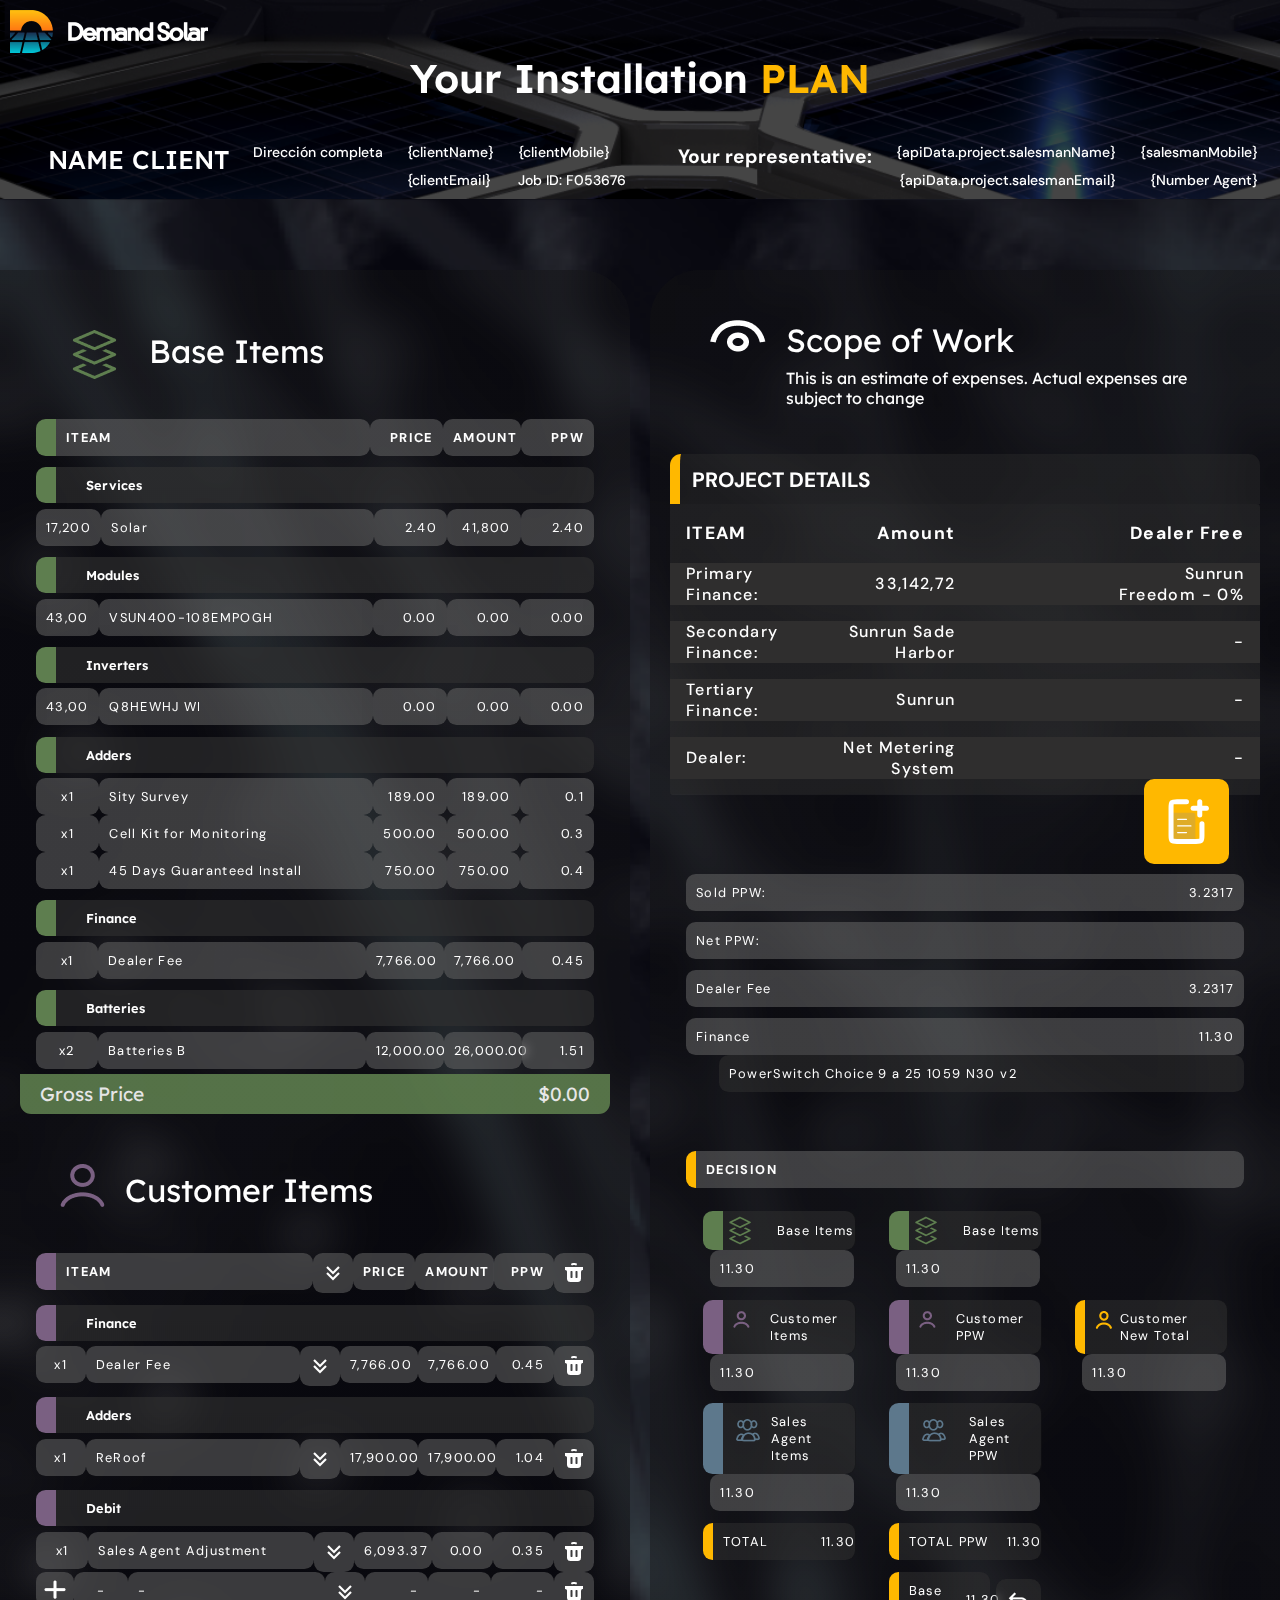
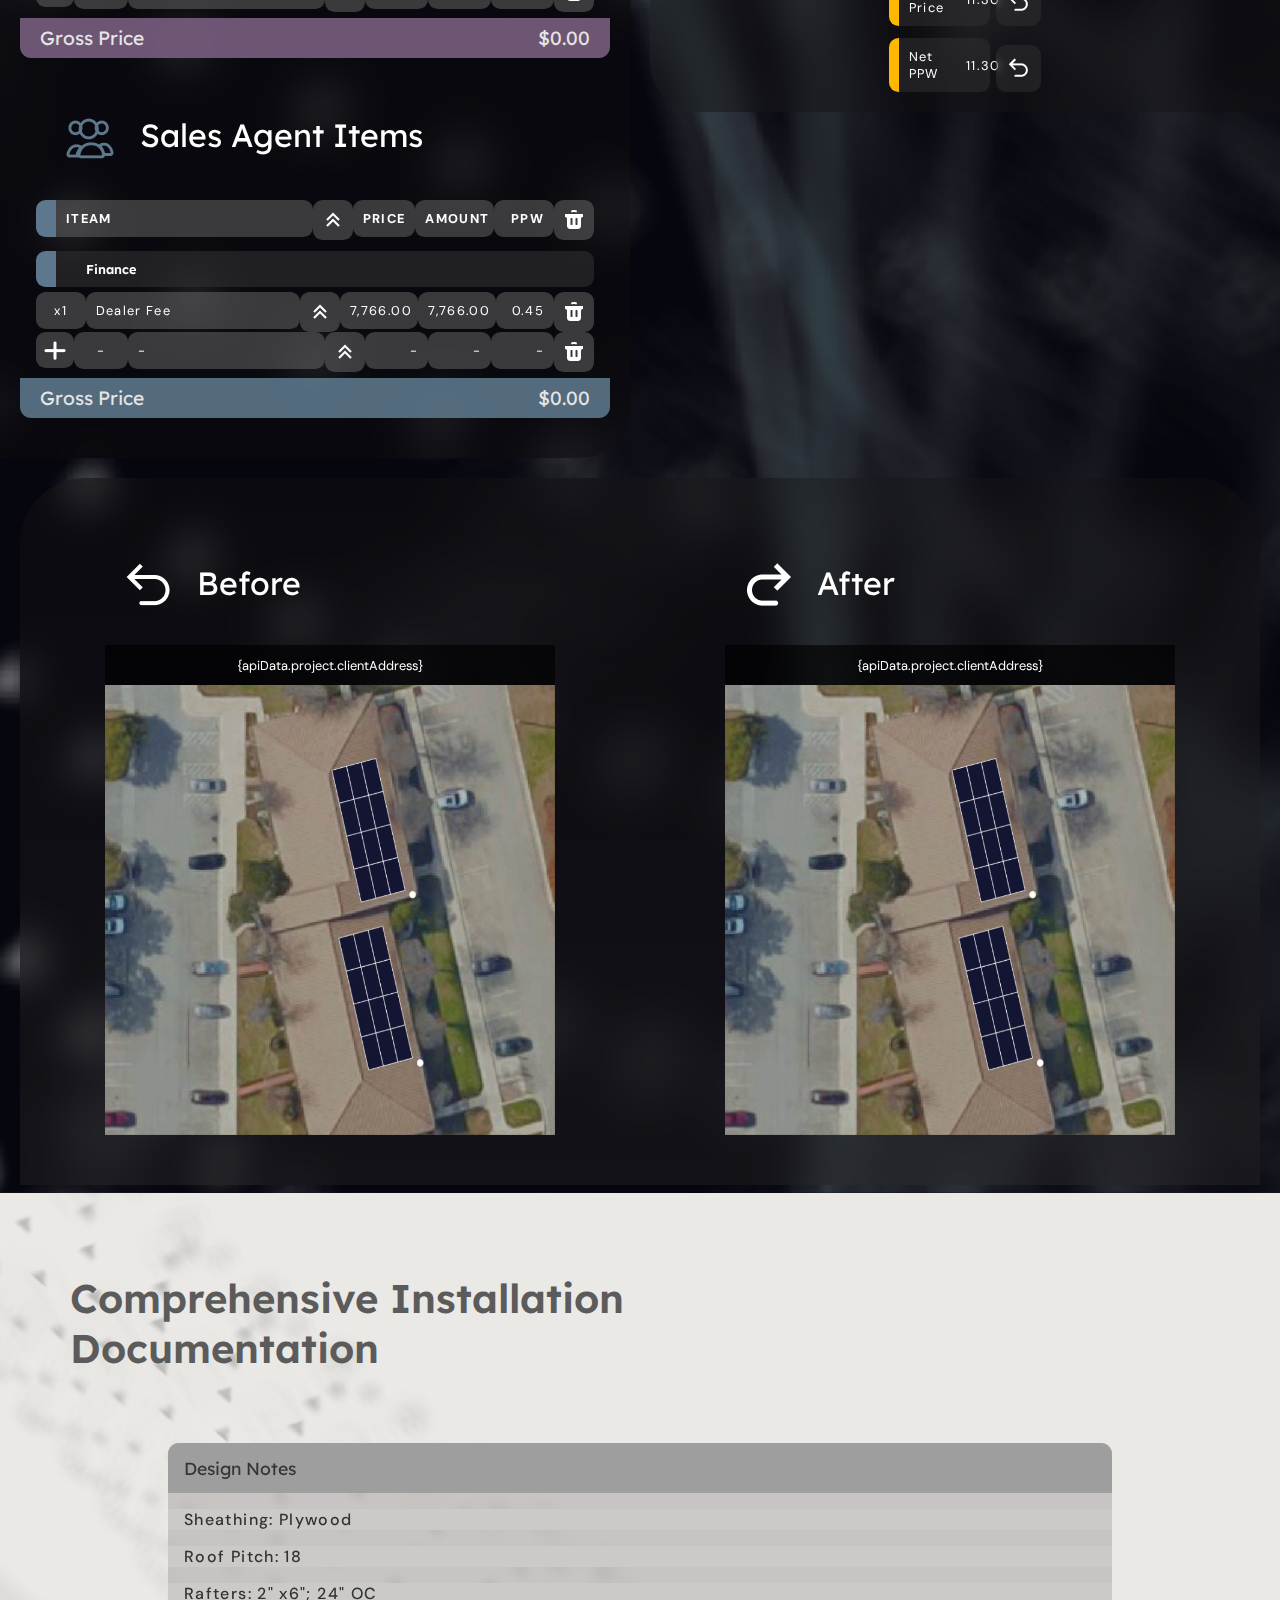
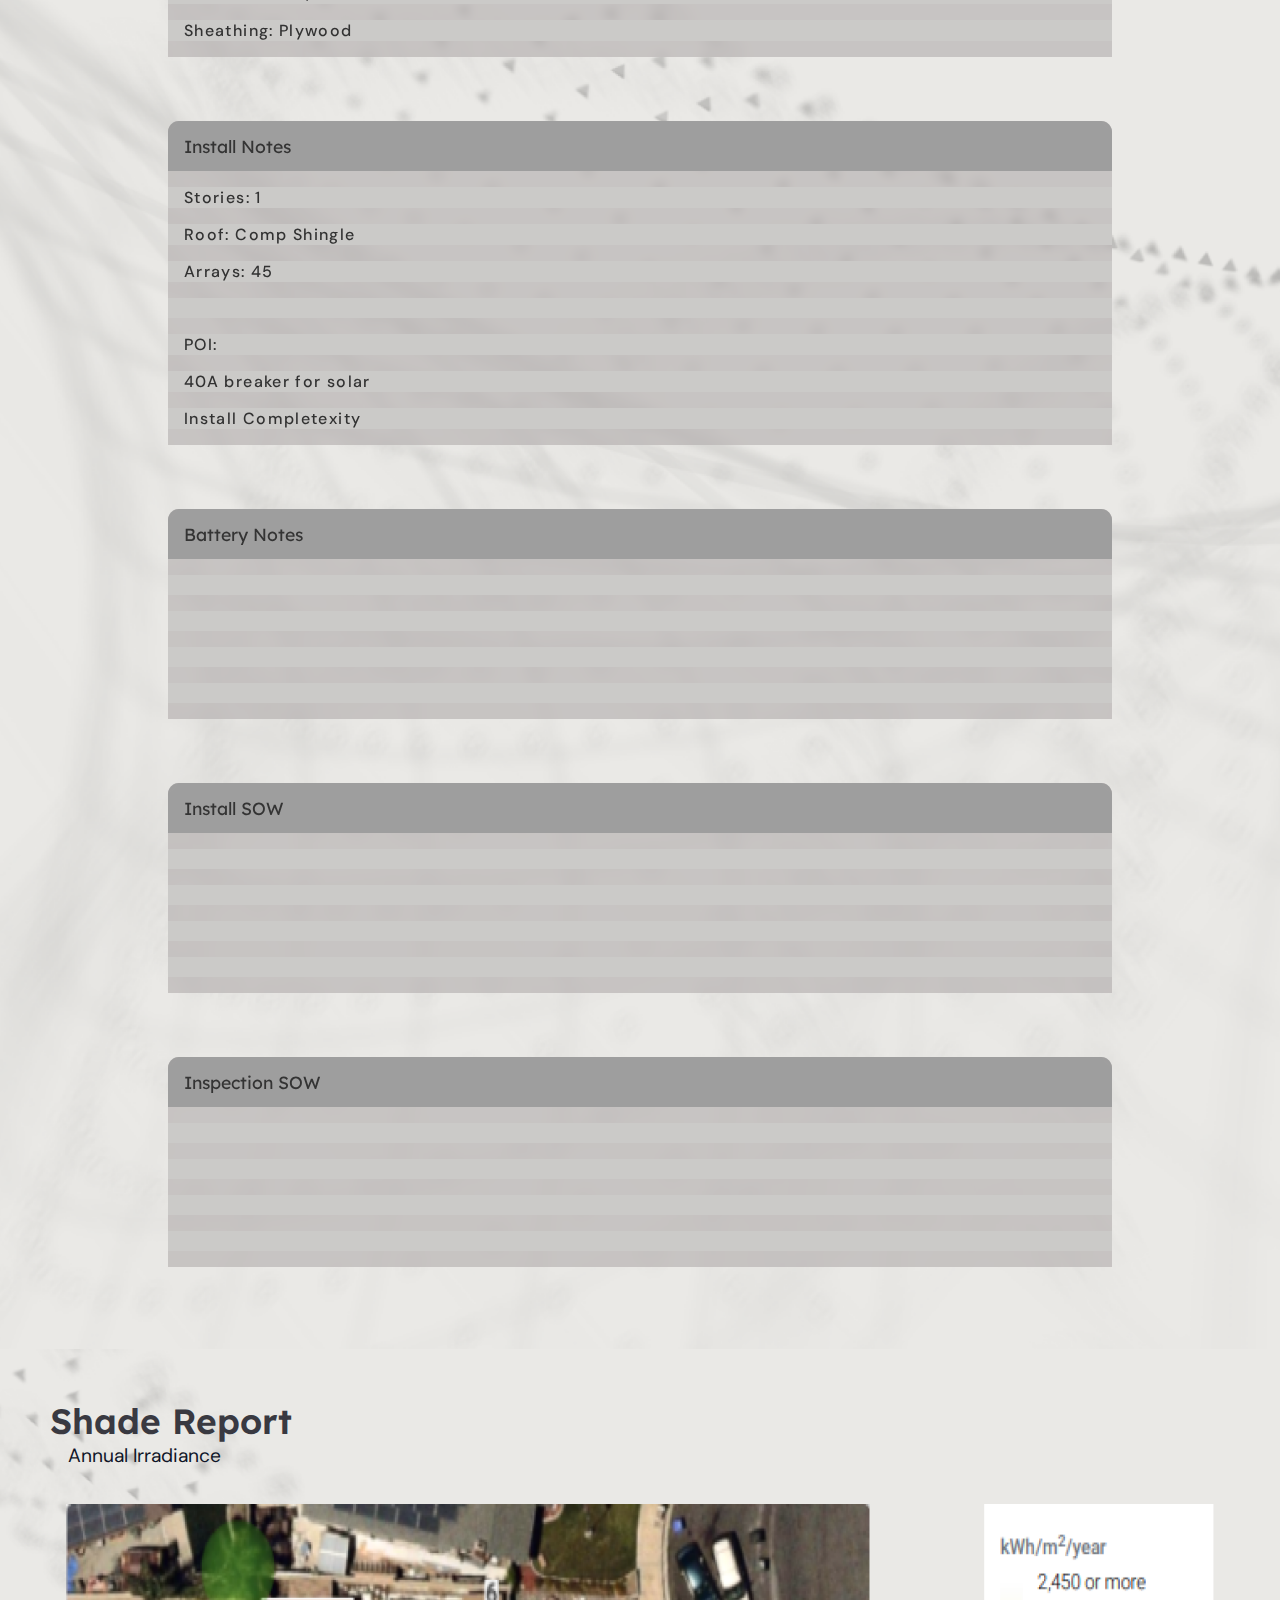
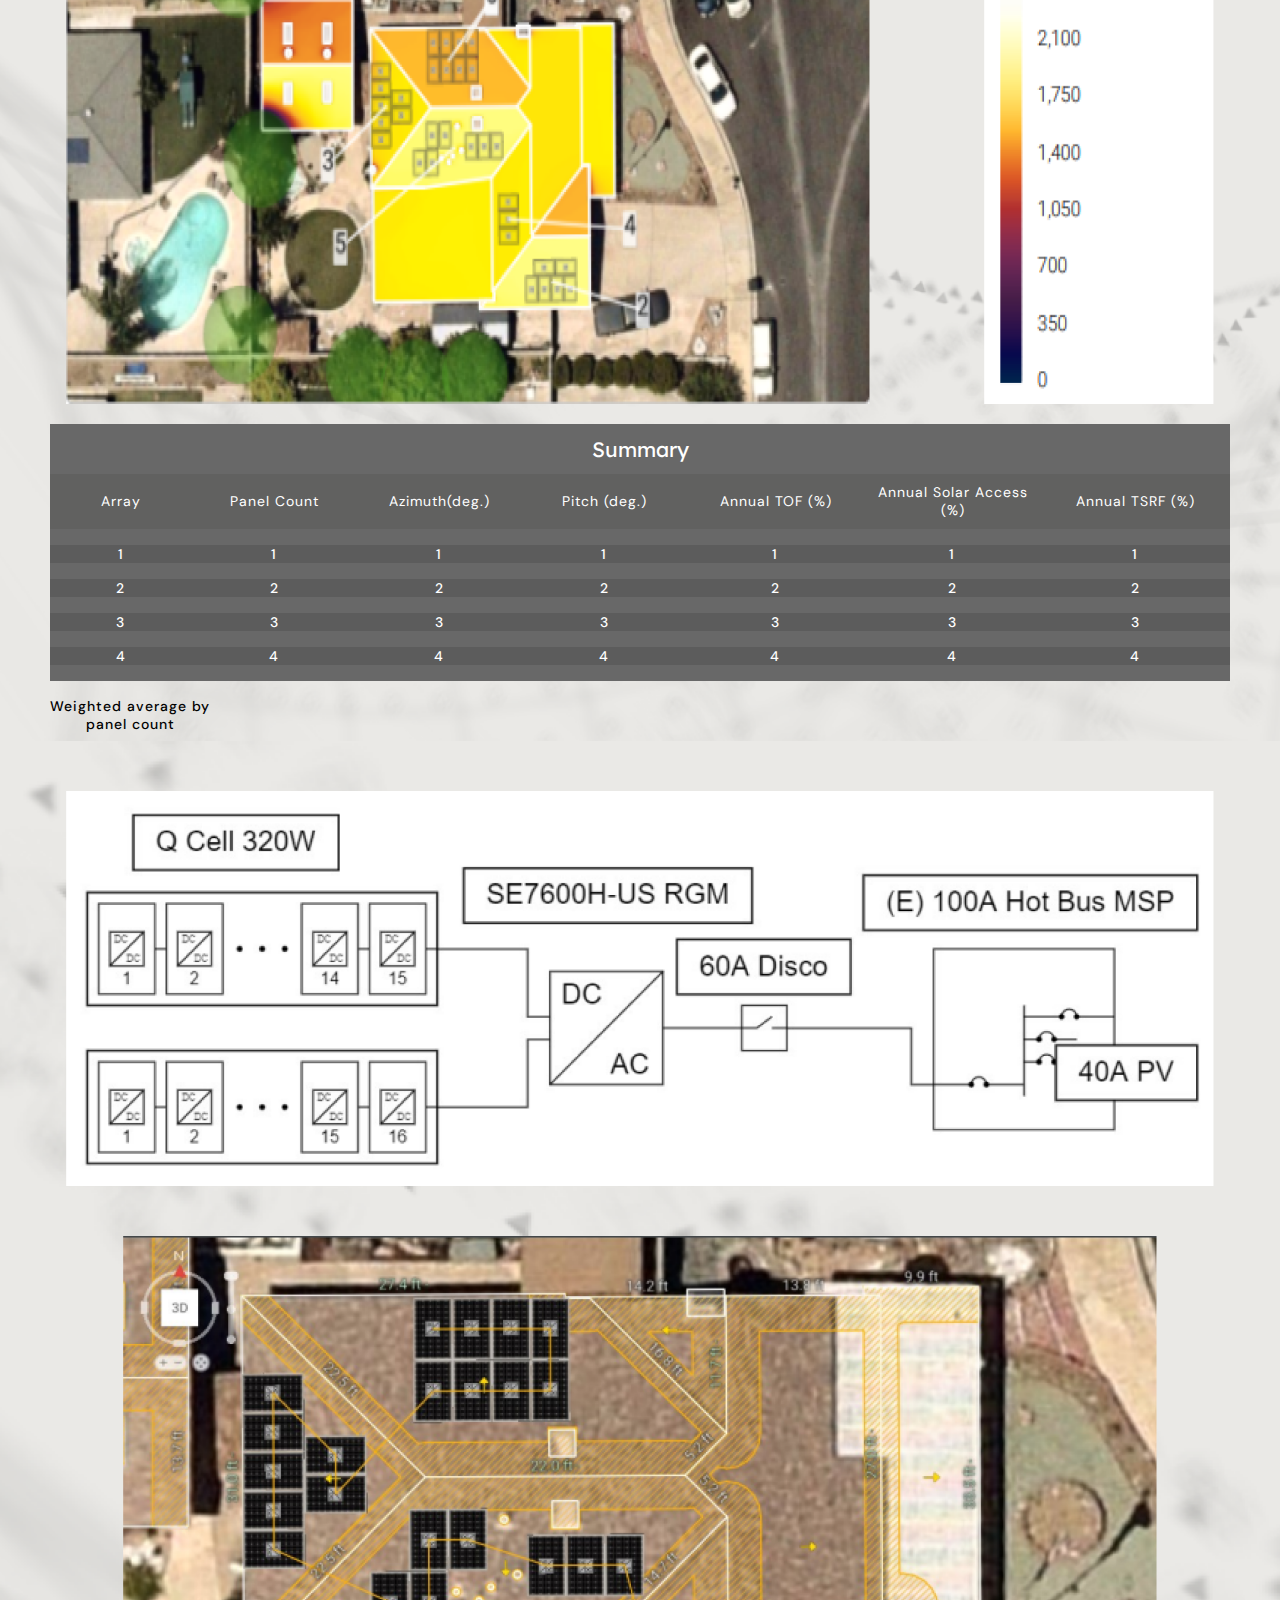
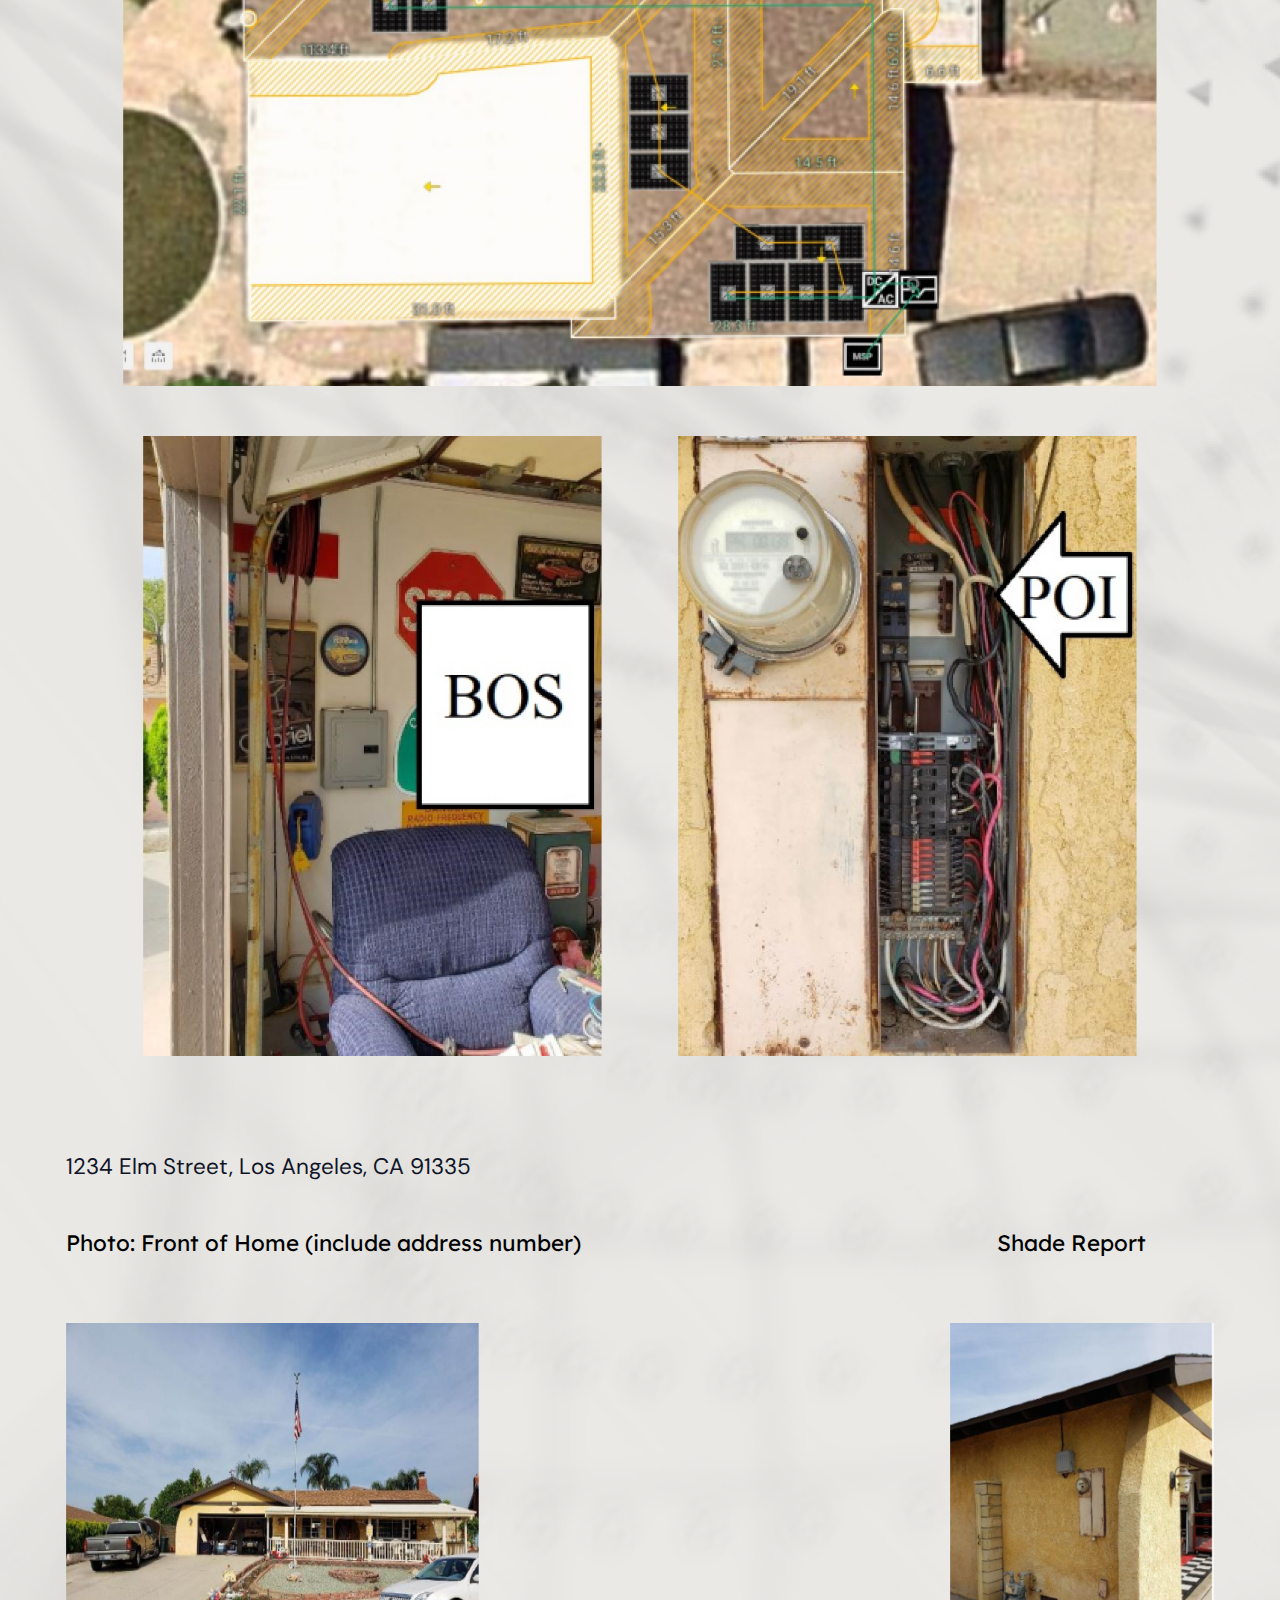
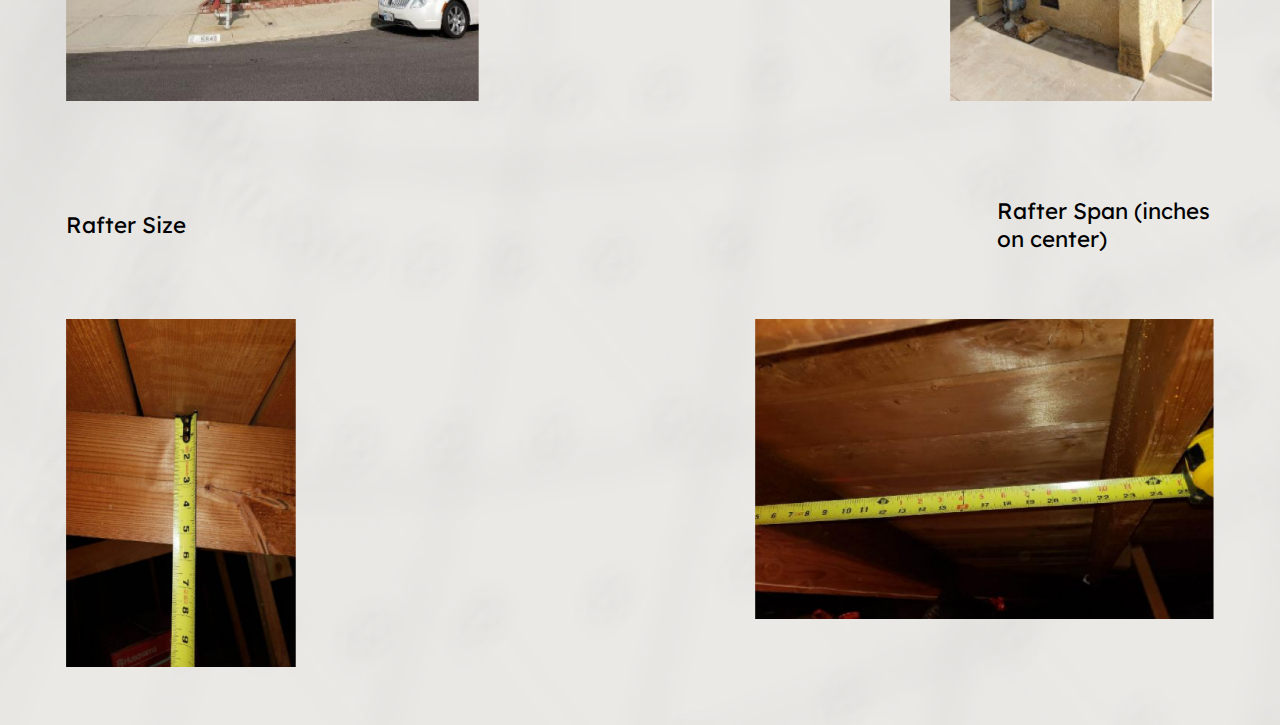
<file: index.html>
<!DOCTYPE html>
<html lang="en">
  <head>
    <meta charset="UTF-8" />
    <meta name="viewport" content="width=device-width, initial-scale=1" />
    <link rel="apple-touch-icon" href="src/img/logo.png" />

    <link
      href="https://cdn.jsdelivr.net/npm/bootstrap@5.3.0/dist/css/bootstrap.min.css"
      rel="stylesheet"
    />

    <link rel="preconnect" href="https://fonts.googleapis.com" />
    <link rel="preconnect" href="https://fonts.gstatic.com" crossorigin />

    <link
      href="https://fonts.googleapis.com/css2?family=DM+Sans:opsz,wght@9..40,400;9..40,500&display=swap"
      rel="stylesheet"
    />
    <link
      href="https://fonts.googleapis.com/css2?family=Lexend:wght@400;500;600&display=swap"
      rel="stylesheet"
    />

    <!-- Aquí importa tu archivo styles.css -->
    <link rel="stylesheet" href="styles.css" />

    <title>Instalation Plain</title>
  </head>
  <header class="fondo">
    <div class="menu">
      <a
        href="https://www.demand.solar/"
        target="_blank"
        rel="noopener noreferrer"
      >
      <img src="src/img/logo_blanco.png" alt="logo" className="left-image" />
      </a>
      <div class="menu-content">
        <h1 class="customH1">
          Your Installation <span class="colorAma">PLAN</span>
        </h1>
        <div class="Flex">
          <div class="informationContainerText">
            <h2 class="customH2">NAME CLIENT</h2>
                <div class="clientInformationContainer">
                  <p>Dirección completa</p>
                </div>
                <div class="clientInformationContainer">
                  <p>{clientName}</p>
                  <p>{clientEmail}</p>
                </div>
                <div class="clientInformationContainer">
                  <p>{clientMobile}</p>
                  <p>Job ID: F053676</p>
                </div>
           </div>
           <div class="informationContainerText2">
                <div class="salesManInfoContainerP">
                  <p>Your representative:</p>
                </div>
                <div class="salesManInfoContainer">
                  <p>{apiData.project.salesmanName}</p>
                  <p>{apiData.project.salesmanEmail}</p>
                </div>
                <div class="salesManInfoContainer">
                  <p>{salesmanMobile}</p>
                  <p>{Number Agent}</p>
                </div>
           </div>
           
        </div>
      </div>
    </div>
  </header>
  <body>
    
    <div class="m-0 positionRelative">
      <div class="buttonConfirm"><img src="./src/img/buttonIcon.svg" alt="Convertir a PDF"></div>
      <div id="modal" class="alert d-none">
        <h3 class="alertTitle">Approval</h3>
        <div class="alertTextContainer">
          <p>
            I have reviewed My Custom Solar Design and approve of the placement
            of solar panels identified above. I understand that the actual
            number of panels and their precise placement may vary based on
            engineering, installation, and solar energy production
            considerations, including roof type, shade, and other factors.
          </p>
        </div>
        <div class="alertButtonsContainer">
          <button class="reject">REJECT</button>
          <button class="accept">ACCEPT</button>
        </div>
      </div>
    </div>
    <!--Contenedor General -->
    <!--Section1 -->
    <section id="section1" class="sectionTwoWithBackground">
        <div class="section2">

          <div class="infoCol1">
            <div class="contCol1">
              <div class="informationTop">
                <div>
                  <img src="src/img/img_base_items.png" alt="img_base" class="img" />
                </div>
                <div class="textCont">
                  <h3 class="titleSection2"> Base Items</h3>
                </div>
              </div>
              <div class="informationBottom">
                <div class="info3Content">
                  <div class="contentSection Flex">
                    <div class="colLeftInfoIteam">
                      <div class="bGrisICol2 borderGreen">
                        <p class="textItemName3" style="color: #fff">ITEAM</p>
                      </div>
                    </div>
                    <div class="colRight">
                      <div class="bGrisICol2 alignRight">
                        <p class="textItemName3" style="color: #fff">PRICE</p>
                      </div>
                    </div>
                    <div class="colRight">
                      <div class="bGrisICol2 alignRight">
                        <p class="textItemName3" style="color: #fff">AMOUNT</p>
                      </div>
                    </div>
                    <div class="colRight">
                      <div class="bGrisICol2 alignRight">
                        <p class="textItemName3" style="color: #fff">PPW</p>
                      </div>
                    </div>
                  </div>
                  <div class="contentSection">
                    <div class="col3 bGris borderGreen" style="background-color: rgba(68, 68, 68, 0.39)">
                      <div class="c1">
                        <p class="textItem3L" style="color: #fff">Services</p>
                      </div>
                      <div class="c2">
                        <p class="textItem3R" style="color: #fff"></p>
                      </div>
                    </div>
                    <div class="Flex marginTop">
                      <div class="colLeft">
                        <div class="bGrisICol2">
                          <p class="textItem" style="color: #fff">17,200</p>
                        </div>
                      </div>
                      <div class="colLeftInfo">
                        <div class="bGrisICol2 alignLeft">
                          <p class="textItem" style="color: #fff">Solar</p>
                        </div>
                      </div>
                      <div class="colRight">
                        <div class="bGrisICol2 alignRight">
                          <p class="textItem" style="color: #fff">
                            2.40
                          </p>
                        </div>
                      </div>
                      <div class="colRight">
                        <div class="bGrisICol2 alignRight">
                          <p class="textItem" style="color: #fff">41,800</p>
                        </div>
                      </div>
                      <div class="colRight">
                        <div class="bGrisICol2 alignRight">
                          <p class="textItem" style="color: #fff">2.40</p>
                        </div>
                      </div>
                    </div>
                  </div>
                </div>
                <div class="contentSection">
                  <div class="col3 bGris borderGreen" style="background-color: rgba(68, 68, 68, 0.39)">
                    <div class="c1">
                      <p class="textItem3L" style="color: #fff">Modules</p>
                    </div>
                    <div class="c2">
                      <p class="textItem3R" style="color: #fff"></p>
                    </div>
                  </div>
                  <div class="Flex marginTop">
                    <div class="colLeft">
                      <div class="bGrisICol2">
                        <p class="textItem" style="color: #fff">43,00</p>
                      </div>
                    </div>
                    <div class="colLeftInfo">
                      <div class="bGrisICol2 alignLeft">
                        <p class="textItem" style="color: #fff">
                          VSUN400-108EMPOGH
                        </p>
                      </div>
                    </div>
                    <div class="colRight">
                      <div class="bGrisICol2 alignRight">
                        <p class="textItem" style="color: #fff">
                          0.00
                        </p>
                      </div>
                    </div>
                    <div class="colRight">
                      <div class="bGrisICol2 alignRight">
                        <p class="textItem" style="color: #fff">
                          0.00
                        </p>
                      </div>
                    </div>
                    <div class="colRight">
                      <div class="bGrisICol2 alignRight">
                        <p class="textItem" style="color: #fff">0.00</p>
                      </div>
                    </div>
                  </div>
                </div>
                <div class="contentSection">
                  <div class="col3 bGris borderGreen" style="background-color: rgba(68, 68, 68, 0.39)">
                    <div class="c1">
                      <p class="textItem3L" style="color: #fff">Inverters</p>
                    </div>
                    <div class="c2">
                      <p class="textItem3R" style="color: #fff"></p>
                    </div>
                  </div>
                  <div class="Flex marginTop">
                    <div class="colLeft">
                      <div class="bGrisICol2">
                        <p class="textItem" style="color: #fff">43,00</p>
                      </div>
                    </div>
                    <div class="colLeftInfo">
                      <div class="bGrisICol2 alignLeft">
                        <p class="textItem" style="color: #fff">
                          Q8HEWHJ WI
                        </p>
                      </div>
                    </div>
                    <div class="colRight">
                      <div class="bGrisICol2 alignRight">
                        <p class="textItem" style="color: #fff">0.00</p>
                      </div>
                    </div>
                    <div class="colRight">
                      <div class="bGrisICol2 alignRight">
                        <p class="textItem" style="color: #fff">0.00</p>
                      </div>
                    </div>
                    <div class="colRight">
                      <div class="bGrisICol2 alignRight">
                        <p class="textItem" style="color: #fff">0.00</p>
                      </div>
                    </div>
                  </div>
                </div>
                <div class="contentSection">
                  <div class="col3 bGris borderGreen" style="background-color: rgba(68, 68, 68, 0.39)">
                    <div class="c1">
                      <p class="textItem3L" style="color: #fff">Adders</p>
                    </div>
                    <div class="c2">
                      <p class="textItem3R" style="color: #fff"></p>
                    </div>
                  </div>
                  <div class="Flex marginTop">
                    <div class="colLeft">
                      <div class="bGrisICol2">
                        <p class="textItem" style="color: #fff; text-align: center;"> x1</p>
                      </div>
                    </div>
                    <div class="colLeftInfo">
                      <div class="bGrisICol2 alignLeft">
                        <p class="textItem" style="color: #fff">
                          Sity Survey
                        </p>
                      </div>
                    </div>
                    <div class="colRight">
                      <div class="bGrisICol2 alignRight">
                        <p class="textItem" style="color: #fff">189.00</p>
                      </div>
                    </div>
                    <div class="colRight">
                      <div class="bGrisICol2 alignRight">
                        <p class="textItem" style="color: #fff">189.00</p>
                      </div>
                    </div>
                    <div class="colRight">
                      <div class="bGrisICol2 alignRight">
                        <p class="textItem" style="color: #fff">0.1</p>
                      </div>
                    </div>
                  </div>
                  <div class="Flex">
                    <div class="colLeft">
                      <div class="bGrisICol2">
                        <p class="textItem" style="color: #fff; text-align: center;"> x1</p>
                      </div>
                    </div>
                    <div class="colLeftInfo">
                      <div class="bGrisICol2 alignLeft">
                        <p class="textItem" style="color: #fff">
                          Cell Kit for Monitoring
                        </p>
                      </div>
                    </div>
                    <div class="colRight">
                      <div class="bGrisICol2 alignRight">
                        <p class="textItem" style="color: #fff">500.00</p>
                      </div>
                    </div>
                    <div class="colRight">
                      <div class="bGrisICol2 alignRight">
                        <p class="textItem" style="color: #fff">500.00</p>
                      </div>
                    </div>
                    <div class="colRight">
                      <div class="bGrisICol2 alignRight">
                        <p class="textItem" style="color: #fff">0.3</p>
                      </div>
                    </div>
                  </div>
                  <div class="Flex">
                    <div class="colLeft">
                      <div class="bGrisICol2">
                        <p class="textItem" style="color: #fff; text-align: center;"> x1</p>
                      </div>
                    </div>
                    <div class="colLeftInfo">
                      <div class="bGrisICol2 alignLeft">
                        <p class="textItem" style="color: #fff">
                          45 Days Guaranteed Install
                        </p>
                      </div>
                    </div>
                    <div class="colRight">
                      <div class="bGrisICol2 alignRight">
                        <p class="textItem" style="color: #fff">750.00</p>
                      </div>
                    </div>
                    <div class="colRight">
                      <div class="bGrisICol2 alignRight">
                        <p class="textItem" style="color: #fff">750.00</p>
                      </div>
                    </div>
                    <div class="colRight">
                      <div class="bGrisICol2 alignRight">
                        <p class="textItem" style="color: #fff">0.4</p>
                      </div>
                    </div>
                  </div>
                </div>
                <div class="contentSection">
                  <div class="col3 bGris borderGreen" style="background-color: rgba(68, 68, 68, 0.39)">
                    <div class="c1">
                      <p class="textItem3L" style="color: #fff">Finance</p>
                    </div>
                    <div class="c2">
                      <p class="textItem3R" style="color: #fff"></p>
                    </div>
                  </div>
                  <div class="Flex marginTop">
                    <div class="colLeft">
                      <div class="bGrisICol2">
                        <p class="textItem" style="color: #fff; text-align: center;"> x1</p>
                      </div>
                    </div>
                    <div class="colLeftInfo">
                      <div class="bGrisICol2 alignLeft">
                        <p class="textItem" style="color: #fff">
                          Dealer Fee
                        </p>
                      </div>
                    </div>
                    <div class="colRight">
                      <div class="bGrisICol2 alignRight">
                        <p class="textItem" style="color: #fff">7,766.00</p>
                      </div>
                    </div>
                    <div class="colRight">
                      <div class="bGrisICol2 alignRight">
                        <p class="textItem" style="color: #fff">7,766.00</p>
                      </div>
                    </div>
                    <div class="colRight">
                      <div class="bGrisICol2 alignRight">
                        <p class="textItem" style="color: #fff">0.45</p>
                      </div>
                    </div>
                  </div>
                </div>
                <div class="contentSection">
                  <div class="col3 bGris borderGreen" style="background-color: rgba(68, 68, 68, 0.39)">
                    <div class="c1">
                      <p class="textItem3L" style="color: #fff">Batteries</p>
                    </div>
                    <div class="c2">
                      <p class="textItem3R" style="color: #fff"></p>
                    </div>
                  </div>
                  <div class="Flex marginTop">
                    <div class="colLeft">
                      <div class="bGrisICol2">
                        <p class="textItem" style="color: #fff; text-align: center;"> x2</p>
                      </div>
                    </div>
                    <div class="colLeftInfo">
                      <div class="bGrisICol2 alignLeft">
                        <p class="textItem" style="color: #fff">
                          Batteries B
                        </p>
                      </div>
                    </div>
                    <div class="colRight">
                      <div class="bGrisICol2 alignRight">
                        <p class="textItemDec" style="color: #fff">12,000.00</p>
                      </div>
                    </div>
                    <div class="colRight">
                      <div class="bGrisICol2 alignRight">
                        <p class="textItemDec" style="color: #fff">26,000.00</p>
                      </div>
                    </div>
                    <div class="colRight">
                      <div class="bGrisICol2 alignRight">
                        <p class="textItem" style="color: #fff">1.51</p>
                      </div>
                    </div>
                  </div>
                </div>
                <div class="Flex cont3 marginTop" style="background: #5E7E4F; padding-left: 20px;">
                  <div class="c1">
                    <p class="textInfo3" style="text-align: left; margin-top: 0; color: #fff">
                      Gross Price
                    </p>
                  </div>
                  <div class="c2">
                    <p class="textInfo3" style="text-align: right; margin-top: 0; color: #fff; padding-right: 20px;">
                      $0.00
                    </p>
                  </div>
                </div>
              </div> <!--     informationBottom -->

              <div class="informationTop">
                <div>
                  <img src="src/img/img_customer.png" alt="img_base" class="img" />
                </div>
                <div class="textCont">
                  <h3 class="titleSection2"> Customer Items</h3>
                </div>
              </div><!--     top Customer Items -->
              <div class="informationBottom">
                <div class="info3Content">
                  <div class="contentSection Flex">
                    <div class="colLeftInfoIteam">
                      <div class="bGrisICol2 borderViolet">
                        <p class="textItemName3" style="color: #fff">ITEAM</p>
                      </div>
                    </div>
                    <div class="colRightImg">
                      <div class="bGrisPCol2">
                        <p class="textItem" style="color: #fff; text-align: center;"> 
                          <img src="src/img/img_flechas.png" alt="img_flechas" class="img" />
                        </p>
                      </div>
                    </div>
                    <div class="colRight">
                      <div class="bGrisICol2 alignRight">
                        <p class="textItemName3" style="color: #fff">PRICE</p>
                      </div>
                    </div>
                    <div class="colRight">
                      <div class="bGrisICol2 alignRight">
                        <p class="textItemName3" style="color: #fff">AMOUNT</p>
                      </div>
                    </div>
                    <div class="colRight">
                      <div class="bGrisICol2 alignRight">
                        <p class="textItemName3" style="color: #fff">PPW</p>
                      </div>
                    </div>
                    <div class="colRightImg">
                      <div class="bGrisPCol2">
                        <p class="textItem" style="color: #fff; text-align: center;"> 
                          <img src="src/img/img_trash.png" alt="img_trash" class="img" />
                        </p>
                      </div>
                    </div>
                  </div>
                <div class="contentSection">
                  <div class="col3 bGris borderViolet" style="background-color: rgba(68, 68, 68, 0.39)">
                    <div class="c1">
                      <p class="textItem3L" style="color: #fff">Finance</p>
                    </div>
                    <div class="c2">
                      <p class="textItem3R" style="color: #fff"></p>
                    </div>
                  </div>
                  <div class="Flex marginTop">
                    <div class="colLeft">
                      <div class="bGrisICol2">
                        <p class="textItem" style="color: #fff; text-align: center;"> x1</p>
                      </div>
                    </div>
                    <div class="colLeftInfo">
                      <div class="bGrisICol2 alignLeft">
                        <p class="textItem" style="color: #fff">
                          Dealer Fee
                        </p>
                      </div>
                    </div>
                    <div class="colRightImg">
                      <div class="bGrisPCol2">
                        <p class="textItem" style="color: #fff; text-align: center;"> 
                          <img src="src/img/img_flechas.png" alt="img_flechas" class="img" />
                        </p>
                      </div>
                    </div>
                    <div class="colRight">
                      <div class="bGrisICol2 alignRight">
                        <p class="textItem" style="color: #fff">7,766.00</p>
                      </div>
                    </div>
                    <div class="colRight">
                      <div class="bGrisICol2 alignRight">
                        <p class="textItem" style="color: #fff">7,766.00</p>
                      </div>
                    </div>
                    <div class="colRight">
                      <div class="bGrisICol2 alignRight">
                        <p class="textItem" style="color: #fff">0.45</p>
                      </div>
                    </div>
                    <div class="colRightImg">
                      <div class="bGrisPCol2">
                        <p class="textItem" style="color: #fff; text-align: center;"> 
                          <img src="src/img/img_trash.png" alt="img_trash" class="img" />
                        </p>
                      </div>
                    </div>
                  </div>
                </div>
                <div class="contentSection">
                  <div class="col3 bGris borderViolet" style="background-color: rgba(68, 68, 68, 0.39)">
                    <div class="c1">
                      <p class="textItem3L" style="color: #fff">Adders</p>
                    </div>
                    <div class="c2">
                      <p class="textItem3R" style="color: #fff"></p>
                    </div>
                  </div>
                  <div class="Flex marginTop">
                    <div class="colLeft">
                      <div class="bGrisICol2">
                        <p class="textItem" style="color: #fff; text-align: center;"> x1</p>
                      </div>
                    </div>
                    <div class="colLeftInfo">
                      <div class="bGrisICol2 alignLeft">
                        <p class="textItem" style="color: #fff">
                          ReRoof
                        </p>
                      </div>
                    </div>
                    <div class="colRightImg">
                      <div class="bGrisPCol2">
                        <p class="textItem" style="color: #fff; text-align: center;"> 
                          <img src="src/img/img_flechas.png" alt="img_flechas" class="img" />
                        </p>
                      </div>
                    </div>
                    <div class="colRight">
                      <div class="bGrisICol2 alignRight">
                        <p class="textItem" style="color: #fff">17,900.00</p>
                      </div>
                    </div>
                    <div class="colRight">
                      <div class="bGrisICol2 alignRight">
                        <p class="textItem" style="color: #fff">17,900.00</p>
                      </div>
                    </div>
                    <div class="colRight">
                      <div class="bGrisICol2 alignRight">
                        <p class="textItem" style="color: #fff">1.04</p>
                      </div>
                    </div>
                    <div class="colRightImg">
                      <div class="bGrisPCol2">
                        <p class="textItem" style="color: #fff; text-align: center;"> 
                          <img src="src/img/img_trash.png" alt="img_trash" class="img" />
                        </p>
                      </div>
                    </div>
                  </div>
                  <!-- <div class="Flex">
                    <div class="colLeft">
                      <div class="bGrisPCol2">
                        <p class="textItem" style="color: #fff; text-align: center;"> x1</p>
                      </div>
                    </div>
                    <div class="colLeftInfo">
                      <div class="bGrisICol2 alignLeft">
                        <p class="textItem" style="color: #fff">
                          Cell Kit for Monitoring
                        </p>
                      </div>
                    </div>
                    <div class="colRight">
                      <div class="bGrisICol2 alignRight">
                        <p class="textItem" style="color: #fff">500.00</p>
                      </div>
                    </div>
                    <div class="colRight">
                      <div class="bGrisICol2 alignRight">
                        <p class="textItem" style="color: #fff">500.00</p>
                      </div>
                    </div>
                    <div class="colRight">
                      <div class="bGrisICol2 alignRight">
                        <p class="textItem" style="color: #fff">0.3</p>
                      </div>
                    </div>
                  </div>
                  <div class="Flex">
                    <div class="colLeft">
                      <div class="bGrisPCol2">
                        <p class="textItem" style="color: #fff; text-align: center;"> x1</p>
                      </div>
                    </div>
                    <div class="colLeftInfo">
                      <div class="bGrisICol2 alignLeft">
                        <p class="textItem" style="color: #fff">
                          45 Days Guaranteed Install
                        </p>
                      </div>
                    </div>
                    <div class="colRight">
                      <div class="bGrisICol2 alignRight">
                        <p class="textItem" style="color: #fff">750.00</p>
                      </div>
                    </div>
                    <div class="colRight">
                      <div class="bGrisICol2 alignRight">
                        <p class="textItem" style="color: #fff">750.00</p>
                      </div>
                    </div>
                    <div class="colRight">
                      <div class="bGrisICol2 alignRight">
                        <p class="textItem" style="color: #fff">0.4</p>
                      </div>
                    </div>
                  </div> -->
                </div>
                <div class="contentSection">
                  <div class="col3 bGris borderViolet" style="background-color: rgba(68, 68, 68, 0.39)">
                    <div class="c1">
                      <p class="textItem3L" style="color: #fff">Debit</p>
                    </div>
                    <div class="c2">
                      <p class="textItem3R" style="color: #fff"></p>
                    </div>
                  </div>
                  <div class="Flex marginTop">
                    <div class="colLeft">
                      <div class="bGrisICol2">
                        <p class="textItem" style="color: #fff; text-align: center;"> x1</p>
                      </div>
                    </div>
                    <div class="colLeftInfo">
                      <div class="bGrisICol2 alignLeft">
                        <p class="textItem" style="color: #fff">
                          Sales Agent Adjustment
                        </p>
                      </div>
                    </div>
                    <div class="colRightImg">
                      <div class="bGrisPCol2">
                        <p class="textItem" style="color: #fff; text-align: center;"> 
                          <img src="src/img/img_flechas.png" alt="img_flechas" class="img" />
                        </p>
                      </div>
                    </div>
                    <div class="colRight">
                      <div class="bGrisICol2 alignRight">
                        <p class="textItem" style="color: #fff">6,093.37</p>
                      </div>
                    </div>
                    <div class="colRight">
                      <div class="bGrisICol2 alignRight">
                        <p class="textItem" style="color: #fff">0.00</p>
                      </div>
                    </div>
                    <div class="colRight">
                      <div class="bGrisICol2 alignRight">
                        <p class="textItem" style="color: #fff">0.35</p>
                      </div>
                    </div>
                    <div class="colRightImg">
                      <div class="bGrisPCol2">
                        <p class="textItem" style="color: #fff; text-align: center;"> 
                          <img src="src/img/img_trash.png" alt="img_trash" class="img" />
                        </p>
                      </div>
                    </div>
                  </div>
                    <div class="Flex">  <!--- MAS -->
                      <div class="colRightImg">
                        <div class="bGrisPCol2">
                          <p class="textItem" style="color: #fff; text-align: center;"> 
                            <img src="src/img/img_mas.png" alt="img_mas" class="img" />
                          </p>
                        </div>
                      </div>
                      <div class="colLeft">
                        <div class="bGrisICol2">
                          <p class="textItem" style="color: #fff; text-align: center;">- </p>
                        </div>
                      </div>
                      <div class="colLeftInfoEmpty">
                        <div class="bGrisICol2 alignLeft">
                          <p class="textItem" style="color: #fff">
                            -
                          </p>
                        </div>
                      </div>
                      <div class="colRightImg">
                        <div class="bGrisPCol2">
                          <p class="textItem" style="color: #fff; text-align: center;"> 
                            <img src="src/img/img_flechas.png" alt="img_flechas" class="img" />
                          </p>
                        </div>
                      </div>
                      <div class="colRight">
                        <div class="bGrisICol2 alignRight">
                          <p class="textItem" style="color: #fff">-</p>
                        </div>
                      </div>
                      <div class="colRight">
                        <div class="bGrisICol2 alignRight">
                          <p class="textItem" style="color: #fff">-</p>
                        </div>
                      </div>
                      <div class="colRight">
                        <div class="bGrisICol2 alignRight">
                          <p class="textItem" style="color: #fff">-</p>
                        </div>
                      </div>
                      <div class="colRightImg">
                        <div class="bGrisPCol2">
                          <p class="textItem" style="color: #fff; text-align: center;"> 
                            <img src="src/img/img_trash.png" alt="img_trash" class="img" />
                          </p>
                        </div>
                      </div>
                    </div>
                  </div>
                </div>
                <div class="Flex cont3 marginTop" style="background: #7A6082; ; padding-left: 20px;">
                  <div class="c1">
                    <p class="textInfo3" style="text-align: left; margin-top: 0; color: #fff">
                      Gross Price
                    </p>
                  </div>
                  <div class="c2">
                    <p class="textInfo3" style="text-align: right; margin-top: 0; color: #fff; padding-right: 20px;">
                      $0.00
                    </p>
                  </div>
                </div>
              </div>  <!--     informationBottom -->

            <div class="informationTop">
              <div>
                <img src="src/img/img_sales.png" alt="img_base" class="img" />
              </div>
              <div class="textCont">
                <h3 class="titleSection2">Sales Agent Items</h3>
              </div>
            </div><!--     top Customer Items -->
            <div class="informationBottom">
              <div class="info3Content">
                <div class="contentSection Flex">
                  <div class="colLeftInfoIteam">
                    <div class="bGrisICol2 borderBlue">
                      <p class="textItemName3" style="color: #fff">ITEAM</p>
                    </div>
                  </div>
                  <div class="colRightImg">
                    <div class="bGrisPCol2">
                      <p class="textItem" style="color: #fff; text-align: center;"> 
                        <img src="src/img/img_flechas_up.png" alt="img_flechas" class="img" />
                      </p>
                    </div>
                  </div>
                  <div class="colRight">
                    <div class="bGrisICol2 alignRight">
                      <p class="textItemName3" style="color: #fff">PRICE</p>
                    </div>
                  </div>
                  <div class="colRight">
                    <div class="bGrisICol2 alignRight">
                      <p class="textItemName3" style="color: #fff">AMOUNT</p>
                    </div>
                  </div>
                  <div class="colRight">
                    <div class="bGrisICol2 alignRight">
                      <p class="textItemName3" style="color: #fff">PPW</p>
                    </div>
                  </div>
                  <div class="colRightImg">
                    <div class="bGrisPCol2">
                      <p class="textItem" style="color: #fff; text-align: center;"> 
                        <img src="src/img/img_trash.png" alt="img_trash" class="img" />
                      </p>
                    </div>
                  </div>
                </div>
              <div class="contentSection">
                <div class="col3 bGris borderBlue" style="background-color: rgba(68, 68, 68, 0.39)">
                  <div class="c1">
                    <p class="textItem3L" style="color: #fff">Finance</p>
                  </div>
                  <div class="c2">
                    <p class="textItem3R" style="color: #fff"></p>
                  </div>
                </div>
                <div class="Flex marginTop">
                  <div class="colLeft">
                    <div class="bGrisICol2">
                      <p class="textItem" style="color: #fff; text-align: center;"> x1</p>
                    </div>
                  </div>
                  <div class="colLeftInfo">
                    <div class="bGrisICol2 alignLeft">
                      <p class="textItem" style="color: #fff">
                        Dealer Fee
                      </p>
                    </div>
                  </div>
                  <div class="colRightImg">
                    <div class="bGrisPCol2">
                      <p class="textItem" style="color: #fff; text-align: center;"> 
                        <img src="src/img/img_flechas_up.png" alt="img_flechas" class="img" />
                      </p>
                    </div>
                  </div>
                  <div class="colRight">
                    <div class="bGrisICol2 alignRight">
                      <p class="textItem" style="color: #fff">7,766.00</p>
                    </div>
                  </div>
                  <div class="colRight">
                    <div class="bGrisICol2 alignRight">
                      <p class="textItem" style="color: #fff">7,766.00</p>
                    </div>
                  </div>
                  <div class="colRight">
                    <div class="bGrisICol2 alignRight">
                      <p class="textItem" style="color: #fff">0.45</p>
                    </div>
                  </div>
                  <div class="colRightImg">
                    <div class="bGrisPCol2">
                      <p class="textItem" style="color: #fff; text-align: center;"> 
                        <img src="src/img/img_trash.png" alt="img_trash" class="img" />
                      </p>
                    </div>
                  </div>
                </div>
                <div class="Flex">  <!--- MAS -->
                  <div class="colRightImg">
                    <div class="bGrisPCol2">
                      <p class="textItem" style="color: #fff; text-align: center;"> 
                        <img src="src/img/img_mas.png" alt="img_mas" class="img" />
                      </p>
                    </div>
                  </div>
                  <div class="colLeft">
                    <div class="bGrisICol2">
                      <p class="textItem" style="color: #fff; text-align: center;">- </p>
                    </div>
                  </div>
                  <div class="colLeftInfoEmpty">
                    <div class="bGrisICol2 alignLeft">
                      <p class="textItem" style="color: #fff">
                        -
                      </p>
                    </div>
                  </div>
                  <div class="colRightImg">
                    <div class="bGrisPCol2">
                      <p class="textItem" style="color: #fff; text-align: center;"> 
                        <img src="src/img/img_flechas_up.png" alt="img_flechas" class="img" />
                      </p>
                    </div>
                  </div>
                  <div class="colRight">
                    <div class="bGrisICol2 alignRight">
                      <p class="textItem" style="color: #fff">-</p>
                    </div>
                  </div>
                  <div class="colRight">
                    <div class="bGrisICol2 alignRight">
                      <p class="textItem" style="color: #fff">-</p>
                    </div>
                  </div>
                  <div class="colRight">
                    <div class="bGrisICol2 alignRight">
                      <p class="textItem" style="color: #fff">-</p>
                    </div>
                  </div>
                  <div class="colRightImg">
                    <div class="bGrisPCol2">
                      <p class="textItem" style="color: #fff; text-align: center;"> 
                        <img src="src/img/img_trash.png" alt="img_trash" class="img" />
                      </p>
                    </div>
                  </div>
                </div>

              </div>
            <!--  
              <div class="contentSection">
                <div class="col3 bGris borderViolet" style="background-color: rgba(68, 68, 68, 0.39)">
                  <div class="c1">
                    <p class="textItem3L" style="color: #fff">Adders</p>
                  </div>
                  <div class="c2">
                    <p class="textItem3R" style="color: #fff"></p>
                  </div>
                </div>
                <div class="Flex marginTop">
                  <div class="colLeft">
                    <div class="bGrisPCol2">
                      <p class="textItem" style="color: #fff; text-align: center;"> x1</p>
                    </div>
                  </div>
                  <div class="colLeftInfo">
                    <div class="bGrisICol2 alignLeft">
                      <p class="textItem" style="color: #fff">
                        ReRoof
                      </p>
                    </div>
                  </div>
                  <div class="colRightImg">
                    <div class="bGrisPCol2">
                      <p class="textItem" style="color: #fff; text-align: center;"> 
                        <img src="src/img/img_flechas.png" alt="img_flechas" class="img" />
                      </p>
                    </div>
                  </div>
                  <div class="colRight">
                    <div class="bGrisICol2 alignRight">
                      <p class="textItem" style="color: #fff">17,900.00</p>
                    </div>
                  </div>
                  <div class="colRight">
                    <div class="bGrisICol2 alignRight">
                      <p class="textItem" style="color: #fff">17,900.00</p>
                    </div>
                  </div>
                  <div class="colRight">
                    <div class="bGrisICol2 alignRight">
                      <p class="textItem" style="color: #fff">1.04</p>
                    </div>
                  </div>
                  <div class="colRightImg">
                    <div class="bGrisPCol2">
                      <p class="textItem" style="color: #fff; text-align: center;"> 
                        <img src="src/img/img_trash.png" alt="img_trash" class="img" />
                      </p>
                    </div>
                  </div>
                </div>

              </div>
              <div class="contentSection">
                <div class="col3 bGris borderViolet" style="background-color: rgba(68, 68, 68, 0.39)">
                  <div class="c1">
                    <p class="textItem3L" style="color: #fff">Debit</p>
                  </div>
                  <div class="c2">
                    <p class="textItem3R" style="color: #fff"></p>
                  </div>
                </div>
                <div class="Flex marginTop">
                  <div class="colLeft">
                    <div class="bGrisPCol2">
                      <p class="textItem" style="color: #fff; text-align: center;"> x1</p>
                    </div>
                  </div>
                  <div class="colLeftInfo">
                    <div class="bGrisICol2 alignLeft">
                      <p class="textItem" style="color: #fff">
                        Sales Agent Adjustment
                      </p>
                    </div>
                  </div>
                  <div class="colRightImg">
                    <div class="bGrisPCol2">
                      <p class="textItem" style="color: #fff; text-align: center;"> 
                        <img src="src/img/img_flechas.png" alt="img_flechas" class="img" />
                      </p>
                    </div>
                  </div>
                  <div class="colRight">
                    <div class="bGrisICol2 alignRight">
                      <p class="textItem" style="color: #fff">6,093.37</p>
                    </div>
                  </div>
                  <div class="colRight">
                    <div class="bGrisICol2 alignRight">
                      <p class="textItem" style="color: #fff">0.00</p>
                    </div>
                  </div>
                  <div class="colRight">
                    <div class="bGrisICol2 alignRight">
                      <p class="textItem" style="color: #fff">0.35</p>
                    </div>
                  </div>
                  <div class="colRightImg">
                    <div class="bGrisPCol2">
                      <p class="textItem" style="color: #fff; text-align: center;"> 
                        <img src="src/img/img_trash.png" alt="img_trash" class="img" />
                      </p>
                    </div>
                  </div>
                </div>
              </div> -->
              <div class="Flex cont3 marginTop" style="background: #5D788C; ; padding-left: 20px;">
                <div class="c1">
                  <p class="textInfo3" style="text-align: left; margin-top: 0; color: #fff">
                    Gross Price
                  </p>
                </div>
                <div class="c2">
                  <p class="textInfo3" style="text-align: right; margin-top: 0; color: #fff; padding-right: 20px;">
                    $0.00
                  </p>
                </div>
              </div> 
            </div> 

            </div> <!--     informationBottom -->
          </div>  <!--     contCol1 -->
          </div>   <!--  Info col1 --> 
          <div class="infoCol2">
            <div class="contCol2">
            <div class="informationTop">
              <div>
                <img src="src/img/img_logo_scope.png" alt="img_scope" class="img" />
              </div>
              <div class="textCont">
                <h3 class="titleSection2"> Scope of Work</h3>
                <p class="pSection2">
                  This is an estimate of expenses. Actual expenses are subject to
                  change
                </p>
              </div>
            </div>
            <div class="informationBottom" style="margin-bottom: 10%;">
              <div> <!---TABLA DE PROJECT DETAILS-->
                  <h3 class="sectionTwoTableTitle bordeAma">PROJECT DETAILS</h3>
                  <table class="projectDetailsTable">
                    <thead class="projectDetailsTHead">
                      <tr class="projectDetailsTr">
                        <th>ITEAM</th>
                        <th>Amount</th>
                        <th>Dealer Free</th>
                      </tr>
                    </thead>
                    <tbody>
                      <tr class="projectDetailsTr bgTrTd">
                        <td>Primary Finance:</td>
                        <td>33,142,72</td>
                        <td>Sunrun Freedom - 0%</td>
                      </tr>
                      <tr class="projectDetailsTr bgTrTd">
                        <td>Secondary Finance:</td>
                        <td>Sunrun Sade Harbor</td>
                        <td>-</td>
                      </tr>
                      <tr class="projectDetailsTr bgTrTd">
                        <td>Tertiary Finance:</td>
                        <td>Sunrun</td>
                        <td>-</td>
                      </tr>
                      <tr class="projectDetailsTr bgTrTd">
                        <td>Dealer:</td>
                        <td>Net Metering System</td>
                        <td>-</td>
                      </tr>
                    </tbody>
                  </table>
            </div>
            </div>

            <div class="contentSection">   <!--- LISTA DE ABAJO DE TABLA-->
              <div class="col3 bGris" style="background-color: rgba(169, 169, 169, 0.3);">
                <div class="c1">
                  <p class="textItem" style="color: #fff; text-align: left;">
                    Sold PPW:
                  </p>
                </div>
                <div class="c2">
                  <p class="textItem" style="color: #fff; text-align: right;"> 3.2317</p>
                </div>
              </div>
              <div class="col3 bGris" style="background-color: rgba(169, 169, 169, 0.3);">
                <div class="c1">
                  <p class="textItem" style="color: #fff">Net PPW:</p>
                </div>
                <div class="c2">
                  <p class="textItem" style="color: #fff"></p>
                </div>
              </div>
              <div class="col3 bGris" style="background-color: rgba(169, 169, 169, 0.3);">
                <div class="c1">
                  <p class="textItem" style="color: #fff">
                    Dealer Fee
                  </p>
                </div>
                <div class="c2">
                  <p class="textItem" style="color: #fff; align-self: right;">3.2317</p>
                </div>
              </div>
              <div class="col3 bGris" style="background-color: rgba(169, 169, 169, 0.3);">
                <div class="c1">
                  <p class="textItem" style="color: #fff">Finance</p>
                </div>
                <div class="c2">
                  <p class="textItem" style="color: #fff; text-align: right;">11.30</p>
                </div>
              </div>
              <div class="col3 bGrisMenor" style="background-color: rgba(69, 69, 69, 0.3);">
                <div class="c1">
                  <p class="textItem" style="color: #fff">PowerSwitch Choice 9 a 25 1059 N30 v2</p>
                </div>
                <div class="c2">
                  <p class="textItem" style="color: #fff"></p>
                </div>
              </div>
            </div>

            <div class="contentSection" style="margin-top: 10%;">   <!---DECISION -->
              <div class="col3 bGris bordeAma" style="background-color: rgba(169, 169, 169, 0.3);">
                <div class="c1">
                  <p class="textItemName3" style="color: #fff; text-align: left;">
                    DECISION
                  </p>
                </div>
                <div class="c2">
                  <p class="textItem" style="color: #fff; text-align: right;"></p>
                </div>
              </div>

              <div class="Flex" style="margin:0">
                <div class="colFlexDec">
                  <div class="col3 colBase borderGreen" style="background-color: rgba(69, 69, 69, 0.3); padding: 0;"> 
                      <div class="Flex">
                        <div>
                          <img src="src/img/img_base_decision.png" alt="img_base" class="img" />
                        </div>
                        <div class="textCont">
                          <p class="textItem" style="color: #fff">Base Items</p>
                        </div>
                      </div>
                  </div>
                  <div class="col3 colBaseMenor" style="background-color: rgba(169, 169, 169, 0.3);">
                    <div class="c2">
                      <p class="textItem" style="color: #fff; text-align: right;">11.30</p>
                    </div>
                  </div>
                  <div class="col3 colBase borderViolet" style="background-color:  rgba(69, 69, 69, 0.3);">
                    <div class="Flex">
                      <div>
                        <img src="src/img/img_customer_decision.png" alt="img_base" class="img" />
                      </div>
                      <div class="textCont">
                        <p class="textItem" style="color: #fff">Customer Items</p>
                      </div>
                    </div>               
                  </div>
                  <div class="col3 colBaseMenor" style="background-color: rgba(169, 169, 169, 0.3);">
                    <div class="c2">
                      <p class="textItem" style="color: #fff; text-align: right;">11.30</p>
                    </div>
                  </div>
                  <div class="col3 colBase borderBlue" style="background-color:  rgba(69, 69, 69, 0.3);">
                    <div class="Flex">
                      <div>
                        <img src="src/img/img_sales_decision.png" alt="img_base" class="img" />
                      </div>
                      <div class="textCont" style="padding-left: 8px;">
                        <p class="textItem" style="color: #fff">Sales Agent Items</p>
                      </div>
                    </div>               
                  </div>
                  <div class="col3 colBaseMenor" style="background-color: rgba(169, 169, 169, 0.3);">
                    <div class="c2">
                      <p class="textItem" style="color: #fff; text-align: right;">11.30</p>
                    </div>
                  </div>

                  <div class="col3 colBase bordeAma" style="background-color:  rgba(69, 69, 69, 0.3);">
                    <div class="c1">
                      <p class="textItem" style="color: #fff; text-align: left;">
                        TOTAL
                      </p>
                    </div>
                    <div class="c2">
                      <p class="textItem" style="color: #fff; text-align: right;"> 11.30</p>
                    </div>         
                  </div>
                </div>
                <div class="colFlexDec">
                  <div class="col3 colBase borderGreen" style="background-color: rgba(69, 69, 69, 0.3); padding: 0;"> 
                      <div class="Flex">
                        <div>
                          <img src="src/img/img_base_decision.png" alt="img_base" class="img" />
                        </div>
                        <div class="textCont">
                          <p class="textItem" style="color: #fff">Base Items</p>
                        </div>
                      </div>
                  </div>
                  <div class="col3 colBaseMenor" style="background-color: rgba(169, 169, 169, 0.3);">
                    <div class="c2">
                      <p class="textItem" style="color: #fff; text-align: right;">11.30</p>
                    </div>
                  </div>
                  <div class="col3 colBase borderViolet" style="background-color:  rgba(69, 69, 69, 0.3);">
                    <div class="Flex">
                      <div>
                        <img src="src/img/img_customer_decision.png" alt="img_base" class="img" />
                      </div>
                      <div class="textCont">
                        <p class="textItem" style="color: #fff">Customer PPW</p>
                      </div>
                    </div>               
                  </div>
                  <div class="col3 colBaseMenor" style="background-color: rgba(169, 169, 169, 0.3);">
                    <div class="c2">
                      <p class="textItem" style="color: #fff; text-align: right;">11.30</p>
                    </div>
                  </div>
                  <div class="col3 colBase borderBlue" style="background-color:  rgba(69, 69, 69, 0.3);">
                    <div class="Flex">
                      <div>
                        <img src="src/img/img_sales_decision.png" alt="img_base" class="img" />
                      </div>
                      <div class="textCont" >
                        <p class="textItem" style="color: #fff">Sales Agent PPW</p>
                      </div>
                    </div>               
                  </div>
                  <div class="col3 colBaseMenor" style="background-color: rgba(169, 169, 169, 0.3);">
                    <div class="c2">
                      <p class="textItem" style="color: #fff; text-align: right;">11.30</p>
                    </div>
                  </div>

                  <div class="col3 colBase bordeAma" style="background-color:  rgba(69, 69, 69, 0.3);">
                    <div class="c1">
                      <p class="textItemDec" style="color: #fff; text-align: left;">
                        TOTAL PPW
                      </p>
                    </div>
                    <div class="c2">
                      <p class="textItemDec" style="color: #fff; text-align: right;"> 11.30</p>
                    </div>         
                  </div>
                  <div class="Flex">
                    <div class="col3 colBase bordeAma" style="background-color:  rgba(69, 69, 69, 0.3);">
                      <div class="c1">
                        <p class="textItemDec" style="color: #fff; text-align: left;">
                          Base Price
                        </p>
                      </div>
                      <div class="c2">
                        <p class="textItemDec" style="color: #fff; text-align: right;"> 11.30</p>
                      </div>         
                    </div>
                    <div class="colFlecha">
                      <img src="src/img/img_flecha_atras.png" alt="img_base" class="img" />
                    </div>
                  </div>

                  <div class="Flex">
                    <div class="col3 colBase bordeAma" style="background-color:  rgba(69, 69, 69, 0.3);">
                      <div class="c1">
                        <p class="textItemDec" style="color: #fff; text-align: left;">
                          Net PPW
                        </p>
                      </div>
                      <div class="c2">
                        <p class="textItemDec" style="color: #fff; text-align: right;"> 11.30</p>
                      </div>         
                    </div>
                    <div class="colFlecha">
                      <img src="src/img/img_flecha_atras.png" alt="img_base" class="img" />
                    </div>
                  </div>
                </div>
                <div class="colFlexDec">
                  <div class="col3 colBase borderGreen" style="background-color: rgba(69, 69, 69, 0.3); padding: 0; opacity: 0;"> 
                      <div class="Flex">
                        <div>
                          <img src="src/img/img_base_decision.png" alt="img_base" class="img" />
                        </div>
                        <div class="textCont">
                          <p class="textItem" style="color: #fff">Base Items</p>
                        </div>
                      </div>
                  </div>
                  <div class="col3 colBaseMenor" style="background-color: rgba(169, 169, 169, 0.3); opacity: 0;">
                    <div class="c2">
                      <p class="textItem" style="color: #fff; text-align: right;">11.30</p>
                    </div>
                  </div>
                  <!-- ESTE VA CUSTOMER NEW TOTAL-->
                  <div class="col3 colBase bordeAma" style="background-color:  rgba(69, 69, 69, 0.3);">
                    <div class="Flex">
                      <div>
                        <img src="src/img/img_sales_yellow.png" alt="img_base" class="img" />
                      </div>
                      <div class="textCont" style="padding-left: 8px;">
                        <p class="textItem" style="color: #fff">Customer New Total</p>
                      </div>
                    </div>               
                  </div>
                  <div class="col3 colBaseMenor" style="background-color: rgba(169, 169, 169, 0.3);">
                    <div class="c2">
                      <p class="textItem" style="color: #fff; text-align: right;">11.30</p>
                    </div>
                  </div>
                  <!---->
                  <div class="col3 colBase borderBlue" style="background-color:  rgba(69, 69, 69, 0.3); opacity: 0;">
                    <div class="Flex">
                      <div>
                        <img src="src/img/img_sales_decision.png" alt="img_base" class="img" />
                      </div>
                      <div class="textCont" style="padding-left: 8px;">
                        <p class="textItem" style="color: #fff">Sales Agent Items</p>
                      </div>
                    </div>               
                  </div>
                  <div class="col3 colBaseMenor" style="background-color: rgba(169, 169, 169, 0.3); opacity: 0;">
                    <div class="c2">
                      <p class="textItem" style="color: #fff; text-align: right;">11.30</p>
                    </div>
                  </div>

                  <div class="col3 colBase bordeAma" style="background-color:  rgba(69, 69, 69, 0.3); opacity: 0;">
                    <div class="c1">
                      <p class="textItem" style="color: #fff; text-align: left;">
                        TOTAL
                      </p>
                    </div>
                    <div class="c2">
                      <p class="textItem" style="color: #fff; text-align: right;"> 11.30</p>
                    </div>         
                  </div>
                </div>
              </div>
              
            </div> <!-- FIN DECISION SECTION-->
          </div>
          </div>
        </div>

        
        <div class="borderSectionMaps">
            <div class="section2">
                <div class="contImgBefore">

                  <div class="informationTop">
                    <div>
                      <img src="src/img/img_before.png" alt="img_before" class="img" />
                    </div>
                    <div class="textCont">
                      <h3 class="titleSection2"> Before </h3>
                    </div>
                  </div>

                  <div class="img3Content">
                    <div class="imgContainer">
                        <div class="mapOverlay">
                          <p>{apiData.project.clientAddress}</p>
                        </div>
                        <!-- /*{apiData.satelitalImage}*/ -->
                        <img src="src/img/img_maps.png" alt="img_house_maps" class="satelitalImage" />
                      </div>
                  </div>
                </div>

                <div class="contImgAfter">

                  <div class="informationTop">
                    <div>
                      <img src="src/img/img_after.png" alt="img_after" class="img" />
                    </div>
                    <div class="textCont">
                      <h3 class="titleSection2"> After </h3>
                    </div>
                  </div>

                  <div class="img3Content">
                    <div class="imgContainer">
                        <div class="mapOverlay">
                          <p>{apiData.project.clientAddress}</p>
                        </div>
                        <!-- /*{apiData.satelitalImage}*/ -->
                        <img src="src/img/img_maps.png" alt="img_house_maps" class="satelitalImage" />
                      </div>
                  </div>
                </div>
            </div>
        </div>    

    </section>
    <!--Section2 -->
    <section id="section2" class="sectionFiveWithBackground">
    
      <h3 class="titleSection2 aligColor" style="font-weight: 600; font-size: 2.5rem;">Comprehensive Installation
      </br> Documentation
      </h3>
      
      <div class="tableContainer">
        <h3 class="tableContainerTitle">Design Notes</h3>
        <table class="section5Table">
          <tbody class="section5Tbody">
            <tr>
              <td>Sheathing: Plywood</td>
            </tr>
            <tr>
              <td>Roof Pitch: 18</td>
            </tr>
            <tr>
              <td>Rafters: 2" x6"; 24" OC</td>
            </tr>
            <tr>
              <td>Sheathing: Plywood</td>
            </tr>
          </tbody>
        </table>
      </div>
      <div class="tableContainer">
        <h3 class="tableContainerTitle">Install Notes</h3>
        <table class="section5Table">
          <tbody class="section5Tbody">
            <tr>
              <td>Stories: 1</td>
            </tr>
            <tr>
              <td>Roof: Comp Shingle</td>
            </tr>
            <tr>
              <td>Arrays: 45</td>
            </tr>
            <tr>
              <td></td>
            </tr>
            <tr>
              <td>POI:</td>
            </tr>
            <tr>
              <td>40A breaker for solar</td>
            </tr>
            <tr>
              <td>Install Completexity</td>
            </tr>
          </tbody>
        </table>
      </div>
      <div class="tableContainer">
        <h3 class="tableContainerTitle">Battery Notes</h3>
        <table class="section5Table">
          <tbody class="section5Tbody">
            <tr>
              <td></td>
            </tr>
            <tr>
              <td></td>
            </tr>
            <tr>
              <td></td>
            </tr>
            <tr>
              <td></td>
            </tr>
          </tbody>
        </table>
      </div>
      <div class="tableContainer">
        <h3 class="tableContainerTitle">Install SOW</h3>
        <table class="section5Table">
          <tbody class="section5Tbody">
            <tr>
              <td></td>
            </tr>
            <tr>
              <td></td>
            </tr>
            <tr>
              <td></td>
            </tr>
            <tr>
              <td></td>
            </tr>
          </tbody>
        </table>
      </div>
      <div class="tableContainer">
        <h3 class="tableContainerTitle">Inspection SOW</h3>
        <table class="section5Table">
          <tbody class="section5Tbody">
            <tr>
              <td></td>
            </tr>
            <tr>
              <td></td>
            </tr>
            <tr>
              <td></td>
            </tr>
            <tr>
              <td></td>
            </tr>
          </tbody>
        </table>
      </div>
    </section>
    <!--Section3-->
    <section id="section3" class="sectionSixWithBackground">
      <h3 class="secSixTitle">Shade Report</h3>
      <p class="secSixSubTitle">Annual Irradiance</p>

      <div class="sectionSixImagesContainer">
        <img class="secSixImageOne" src="./src/img/map.png" alt="mapa">
        <img class="secSixImageTwo" src="./src/img/kmh.png" alt="kWh">
      </div>
     <!--  <div class="secSixInformationContainer">
        <div class="secSixInfoContainer">
          <div class="secSixInfo">
            <h4>Customer</h4>
            <p>Nolan Mitchelle</p>
          </div>
          <div class="secSixInfo">
            <h4>Designer</h4>
            <p>Clayton Rodriguez</p>
          </div>
          <div class="secSixInfo">
            <h4>Organization</h4>
            <p>Freedom forever</p>
          </div>
        </div>
        <div class="secSixInfoContainer">
          <div class="secSixInfo">
            <h4>Addres</h4>
            <p>6948 Cambridge <br />Avenue Rancho Cucamonga, CA 91701</p>
          </div>
          <div class="secSixInfo">
            <h4>Coordinates</h4>
            <p>(34.128025, -117.586591)</p>
          </div>
          <div class="secSixInfo">
            <h4>Date</h4>
            <p>25 June 2020</p>
          </div>
        </div>
      </div> -->
      
      <h3 class="secSixtableTitle">Summary</h3>
      <table class="secSixTable">
        <thead>
          <tr>
            <th> Array</th>
            <th> Panel Count </th>
            <th> Azimuth(deg.) </th>
            <th> Pitch (deg.)</th>
            <th> Annual TOF (%)</th>
            <th> Annual Solar Access (%)</th>
            <th> Annual TSRF (%)</th>
          </tr>
        </thead>
        <tbody>
          <tr>
            <td>1</td>
            <td>1</td>
            <td>1</td>
            <td>1</td>
            <td>1</td>
            <td>1</td>
            <td>1</td>
          </tr>
          <tr>
            <td>2</td>
            <td>2</td>
            <td>2</td>
            <td>2</td>
            <td>2</td>
            <td>2</td>
            <td>2</td>
          </tr>
          <tr>
            <td>3</td>
            <td>3</td>
            <td>3</td>
            <td>3</td>
            <td>3</td>
            <td>3</td>
            <td>3</td>
          </tr>
          <tr>
            <td>4</td>
            <td>4</td>
            <td>4</td>
            <td>4</td>
            <td>4</td>
            <td>4</td>
            <td>4</td>
          </tr>
        </tbody>
      </table>
      <div class="secSixFinalTextContainer">
        <div class="secSixFinalText">
          Weighted average by <br>
          panel count
        </div>
      </div>
      </div>
    </section>
    <!--Section4-->
    <section id="section4" class="sectionSixWithBackground">
    
      <div class="section6ImagesContainer">
        <img class="sec6ImageOne" src="./src/img/img_conect_panel.png" alt="conex">
      </div>
      <div class="section6ImagesContainer">
        <img class="sec6ImageTwo" src="./src/img/img_techo_conect.png" alt="techo">
      </div>
      <div class="sectionSix2ImagesContainer">
        <img class="secSix2Image1" src="./src/img/img_bos.png" alt="bos">
        <img class="secSix2Image2" src="./src/img/img_poi.png" alt="poi">
      </div>
    
      <div class="secSixInformationImgContainer">
        <div class="secSixInfoImg">
          <p>1234 Elm Street, Los Angeles, CA 91335</p>
        </div>
        <div class="colFlex">
          <div class="c1">
            <p class="textImg">Photo: Front of Home (include address number)</p>
          </div>
          <div class="c2">
            <p class="textImg">Shade Report</p>
          </div>
        </div>
      </div>
    
      <div class="sectionSix2Images2Container">
        <img class="secSix2Image1Home" src="./src/img/img_fronthome.png" alt="front">
        <img class="secSix2Image2Home" src="./src/img/img_lathome.png" alt="lat">
      </div>
    
      <div class="secSixInformationImgContainer">
        <div class="colFlex">
          <div class="c1">
            <p class="textImg">Rafter Size</p>
          </div>
          <div class="c2">
            <p class="textImg">Rafter Span (inches on center)</p>
          </div>
        </div>
      </div>
    
      <div class="sectionSix2Images2Container">
        <img class="secSix2Image2Rafter" src="./src/img/img_rafter.png" alt="raft">
        <img class="secSix2Image1H" src="./src/img/img_rafterspan.png" alt="rspan">
      </div>
    
    
    
    </section>

    <script src="https://cdn.jsdelivr.net/npm/bootstrap@5.3.0/dist/js/bootstrap.min.js"></script>
  </body>
</html>
</file>
<file: styles.css>
* {
  margin: 0;
  padding: 0;
  box-sizing: border-box;
}

header {
  position: relative;
  color: white; 
  width: 100%;
  min-height: 8vh;
  z-index: 1;
}

.fondo{
  /* position: absolute; */
  backdrop-filter: blur(9px);
  background-color: rgba(0, 0, 0, 0.88);
  width: 100%;
  min-height: 8vh;
  z-index: 2;
}

.menu {
  display: flex;
  justify-content: space-between;
  /*align-items: flex-start;*/
  flex-direction: column;
  width: 100%;
  position: relative;
  background-image: url("src/img/img_portada.png");
  background-size: cover;
  padding: 10px; 
}

.menu-content {
  display: flex;
  flex-direction: column;
  /* align-items: center;*/
} 

.buttonConfirm {
  position: fixed;
  z-index: 100;
  padding: 16px;
  bottom: 4%;
  right: 4%;
  border-radius: 10px;
  background: #ffb800;
  backdrop-filter: blur(7.5px);
  transition: all 0.3s ease-in-out;
  cursor: pointer;
}

.buttonConfirm:hover{
  transform: scale(1.1,1.1);
}

.alert {
  position: fixed;
  padding: 0;
  border-radius: 0px 0px 29px 29px;
  background: rgba(255, 255, 255, 0.39);
  backdrop-filter: blur(7.5px);
  top: 50%;
  width: 70%;
  height: 70%;
  left: 50%;
  transform: translate(-50%, -50%);
  z-index: 10;
}

.alertTitle {
  background: rgba(255, 184, 0, 0.68);
  backdrop-filter: blur(4.211065292358398px);
  width: 100%;
  display: flex;
  justify-content: center;
  align-items: center;
  color: #fff;
  font-family: Lexend;
  font-size: 1.2rem;
  height: 40px;
  margin: 0;
  font-style: normal;
  font-weight: 400;
  line-height: normal;
}

.alertTextContainer {
  border-radius: 10px;
  background: rgba(255, 255, 255, 0.72);
  backdrop-filter: blur(7.5px);
  margin: 64px 32px;
}

.alertTextContainer p {
  color: #454545;
  font-family: DM Sans;
  font-size: 1.2rem;
  font-style: normal;
  font-weight: 500;
  line-height: normal;
  padding: 16px;
}

.alertButtonsContainer {
  border-radius: 10px;
  border: 1px solid #fff;
  background: transparent;
  height: 100px;
  display: flex;
  justify-content: center;
  align-items: center;
  column-gap: 32px;
  margin: 0 px;
}

.accept,
.reject {
  color: #fff;
  text-align: center;
  font-family: Lexend;
  font-size: 1.6rem;
  font-style: normal;
  font-weight: 600;
  line-height: normal;
  border-radius: 10px;
  backdrop-filter: blur(7.5px);
  border: none;
  padding: 12px 86px;
}

.accept {
  background: rgba(87, 198, 0, 0.68);
}

.reject {
  background: rgba(53, 53, 53, 0.68);
}


/* Estilos para el h1 puntual */
.customH1 {
  font-size: 2.5rem;
  font-family: "Lexend", sans-serif; /* Fuente personalizada */
  font-weight: 600; /*Peso de semibold*/
  color: #fff;
  text-align: center;
  font-style: normal;
  line-height: normal;
}

/********SECTION 1 ***********/

/* Estilos para la sección1 con imagen de fondo */
.sectionOneWithBackground {
  background-image: url("src/img/img_portada.png"); /* Ruta a tu imagen de fondo */
  /* background-size: cover;  */
  color: #fff; /* Color del texto dentro de la sección */
  padding: 50px; /* Espacio interior para el contenido de la sección */
  padding-bottom: 8px;
  min-height: auto;
}

.customH2 {
  color: #ffffff; /* Color personalizado */
  font-family: Lexend; /* Fuente personalizada */
  font-size: 1.6rem;
  font-weight: 500;
  font-style: normal;
  text-align: left; /* Alineación a la izquierda */
  line-height: normal;
}

.colorAma {
  color: rgba(255, 184, 0, 1);
}

.infoContainer {
  width: 100%;/*en pantallas más grandes 750px*/
  display: flex;
  flex-direction: column;
  flex-wrap: wrap;
  padding-left: 1%;
  /* align-items: flex-start; Alinea el contenido en la parte izquierda */
  /* justify-content: flex-end;  */
}

.clientInformationContainer {
  /* height: 100%; */
  display: flex;
  flex-direction: column;
  gap: 10px;
  /* justify-content: end; */
}

.informationContainerText {
  margin-left: 3%;
  width: 50%;
  margin-top: 32px;
  display: flex;
  justify-content: start;
  column-gap: 24px;
  align-items: start;
  flex-wrap: wrap;
}

.informationContainerText2{
  margin-left: 3%;
  width: 50%;
  margin-top: 32px;
  display: flex;
  justify-content: start;
  column-gap: 24px;
  align-items: start;
  flex-wrap: wrap;
}

.clientInformationContainer p,
.salesManInfoContainer p {
  margin: 0;
  text-align: left;
  color: #fff;
  font-family: DM Sans;
  font-size: 0.875rem;
  font-style: normal;
  font-weight: 500;
  line-height: normal;
}

.salesManInfoContainer p {
  text-align: right;
}


.salesManInfoContainer {
  /* height: 100%; */
  display: flex;
  flex-direction: column;
  gap: 10px;
  justify-content: end;
}

.salesManInfoContainerP{
  color: #fff;
  font-family: DM Sans;
  font-size: 1.2rem;
  font-weight: 700;
}

/********SECTION 2***********/

.sectionTwoWithBackground {
  background-image: url("src/img/section2_background.png");
  background-size: cover; /* Ajusta el tamaño de la imagen para cubrir toda la sección */
  background-position: center; /* Centra la imagen en la sección */
  color: #fff; /* Color del texto dentro de la sección */
  padding-top: 20px; /* Espacio interior para el contenido de la sección */
  padding-bottom: 8px;
  min-height: 100vh;
}

.infoCol1 {
  width: 50%;
  flex: 0 0 calc(50%); /* Evitar que se encogen, pero permitir que ocupen el 50% menos 10px de margen */
  /* padding: 50px 60px; */
  display: flex;
  flex-direction: column;
  margin:0;
}

.infoCol2{
  width: 50%;
  flex: 0 0 calc(50%); /* Evitar que se encogen, pero permitir que ocupen el 50% menos 10px de margen */
  /* padding: 0px 60px 50px 60px; */
  display: flex;
  flex-direction: column;
  margin: 0;
}

.section2{
  width: 100%;
  display: flex;
  flex-wrap: wrap;  /*ESTO*/
}

.titleSection2 {
  color: #fff;
  font-family: Lexend;
  font-size: 2rem;
  font-style: normal;
  font-weight: 400;
  line-height: normal;
}

.pSection2 {
  color: #fff;
  font-family: Lexend;
  font-size: 1rem;
  font-style: normal;
  font-weight: 400;
  line-height: normal;
}

.contCol1{
  border-radius: 0rem 3.125rem 3.125rem 0rem;
  background: linear-gradient(180deg, rgba(20, 20, 20, 0.34) 0%, rgba(14, 14, 14, 0.34) 100%);
  backdrop-filter: blur(17.200000762939453px);
  padding: 20px;
  margin-right: 10px;
  margin-top: 8%;
}

.contCol2{
  border-radius: 3.125rem 0rem 0rem 3.125rem;
  background: linear-gradient(2deg, rgba(20, 20, 20, 0.34) 98.07%, rgba(0, 0, 0, 0.34) 151.09%, rgba(26, 26, 26, 0.34) 151.09%);
  backdrop-filter: blur(17.200000762939453px);
  padding: 20px;
  margin-left: 10px;
  margin-top: 8%;
}

.informationTop {
  padding: 30px 40px;
  display: flex;
  /* flex-direction: column; */
  justify-content: start;
}

.imgCont{
  width: 100%;
  height: auto; 
  display: flex;
  padding: 0 !important;
}

.textCont{
  padding-left: 20px;
  display: flex;
  flex-direction: column;
  justify-content: center;
}

.scopeImage {
  width: 100%;
  height: 100%;
}


.informationBottom {
  width: 100%;
  display: flex;
  flex-direction: column;
  justify-content: center;
  align-items: center;
  padding-bottom: 20px;
  border-radius: 0.1875rem;
/*   background: rgba(33, 33, 33, 0.29);
  backdrop-filter: blur(7px); */
}

.sectionTwoTableTitle {
  text-align: left;
  color: #fff;
  font-family: DM Sans;
  font-size: 1.3rem;
  font-style: normal;
  font-weight: 700;
  line-height: normal;
  padding-left: 2%;
  height: 50px;
  width: 100%;
  display: flex;
  align-items: center;
  justify-content: left;
  margin: 0;
  background: rgba(84, 84, 84, 0.15);
  backdrop-filter: blur(4px);
  border-radius: 0.70188rem 0.70188rem 0rem 0rem ;
}

.projectDetailsTHead {
  height: 25px;
  width: inherit;
  font-weight: 400;
  font-style: normal;
  font-family: DM Sans, sans-serif;
  font-size: 1.1rem;
  letter-spacing: 0.08525rem;
}

.projectDetailsTable {
  width: 100%;
  background: rgba(73, 73, 73, 0.25);
  backdrop-filter: blur(4.211065292358398px);
  border-radius: 0 0.1875rem;
}

.projectDetailsTr td:nth-child(1),
.projectDetailsTr th:nth-child(1) {
  text-align: left;
  padding-left: 16px;
}

.projectDetailsTr td:nth-child(2),
.projectDetailsTr th:nth-child(2) {
  text-align: right;
  padding-right: 150px;
}

.projectDetailsTr td:nth-child(3),
.projectDetailsTr th:nth-child(3) {
  text-align: right;
  padding-right: 16px;
}

/* .projectDetailsTr th, */
.projectDetailsTr td {
  font-size: 1rem;
  color: #fff;
  font-family: DM Sans;
  font-style: normal;
  font-weight: 500;
  line-height: normal;
  letter-spacing: 1.364px;
  height: 20px;
  background: rgba(48, 48, 48, 0.8);
}

.projectDetailsTable {
  border-collapse: separate;
  border-spacing: 0 16px; /* Ajusta el valor de 10px según el espacio deseado entre las filas */
}




/******Section3****/

.sectionThreeWithBackground {
  background-image: url("src/img/section3_background.png");
  background-size: cover;
  background-position: center;
  color: #323232;
  padding-bottom: 8px;
  min-height: 100vh;
  width: 100%;
}

.tableSow {
  background: #bebebc;
  padding: 0;
  width: 100%;
  border-collapse: separate;
  border-spacing: 0 14px;
}

.section3Sow{
  background: #D9D9D9; 
  width: 100%;
  display: flex;
  flex-wrap: wrap;  /*ESTO*/
}

.ContAdders{
  width: 100%;
  margin: 20px;
}

.add{ 
      width: 25%;
      border-radius: 0.4rem;color: #000;
      font-family: DM Sans;
      font-size: 1.1rem;
      padding-left: 10px;
    }

.contRef{
  width: 100%;
  justify-content: center;
  display: flex;
}

.infoSection3ColSold {
  width: 50%;
  flex: 0 0 calc(50%); /* Evitar que se encogen, pero permitir que ocupen el 50% menos 10px de margen */
  padding: 50px 60px;
  display: flex;
  flex-direction: column;
  margin:0;
  background-image: url("src/img/section3_backgroundSold.png");
  background-size: cover;
}

.infoSection3ColProj {
  width: 50%;
  flex: 0 0 calc(50%); /* Evitar que se encogen, pero permitir que ocupen el 50% menos 10px de margen */
  padding: 0px 60px 50px 60px;
  display: flex;
  flex-direction: column;
  margin: 0;
  background-image: url("src/img/section3_backgroundProj.png");
  background-size: cover;
}

.cont3Top{
  border-radius: 0rem 0rem 0.70188rem 0.70188rem;
  opacity: 0.83;
  background: #FFB800;
  box-shadow: 0px 4px 4px 0px rgba(0, 0, 0, 0.25);  
  height: 10% ;
  width: 15%;
  align-self: flex-end;
  padding-top: 8px;
  padding-right: 20px;
}

.tcont3{
  color: #FFF;
  text-align: right;
  text-shadow: 3px 3px 4px rgba(0, 0, 0, 0.78);
  font-family: Lexend;
  font-size: 1.5rem;
  font-style: normal;
  font-weight: 700;
  line-height: normal;
}


.section3Title {
  color: #000;
  font-family: Lexend;
  font-size: 1.5rem;
  font-style: normal;
  font-weight: 400;
  line-height: normal;
  margin: 0;
  padding: 10px 20px 5px 20px; /*top right bottom left*/
}

.dateStyle {
  color: #000;
  font-family: Lexend;
  font-size: 1.2rem;
  font-style: normal;
  font-weight: 400;
  line-height: normal;
  padding: 0px 20px 20px 20px;
  margin: 0;
}

.soldSowHead {
  background: #b3b2b0; /* rgba(156, 156, 156, 0.93); */
  backdrop-filter: blur(4.211065292358398px);
  /*width: 53.6875rem;*/
  height: 3.125rem;
}

.textTable2 {
  color: #000;
  font-family: DM Sans;
  font-size: 1.1rem;
  font-style: normal;
  font-weight: 400;
  line-height: normal;
  letter-spacing: 0.05425rem;
  background-color: #d7d6d5;
  margin: 0;
}

.textTable1 {
  color: #000;
  font-family: DM Sans;
  font-size: 1.1rem;
  font-style: normal;
  font-weight: 400;
  line-height: normal;
  letter-spacing: 0.05425rem;
  background-color: #cececb;
  margin: 0;
}

.cont3 {
  background: rgba(212, 211, 211, 0.33);
  backdrop-filter: blur(2px);
  border-radius: 0rem 0rem 0.70rem 0.7rem;
  opacity: 0.9; 
  padding: 8px 0;
  width: 100%;
}

.bordeAma{
  border-left: 10px solid #FFB800;
}

.borderRed{
  border-left: 20px solid #F00;
}

.borderGreen{
  border-left: 20px solid rgba(94, 126, 79, 1);
}

.borderViolet{
  border-left: 20px solid #7A6082;
}

.borderBlue{
border-left: 20px solid #5D788C;
} 

.borderGris{
  border-left: 20px solid #bdb9b9;
}

.rectCont3{
  width: 0.9375rem;
  height: 100%;
  border-radius: 0rem 0rem 0.70188rem 0.70188rem;
  background: #FFB800;
  backdrop-filter: blur(4px);
}

.cont3Padd{
 padding: 3%;
}

.Flex {
  display: flex;
}

.colFlex {
  display: flex;
  /*justify-content: center;*/
  align-items: center;
}

.colFlexDec{
  margin-top: 2%;
  display: flex;
  flex-direction: column;
  width: 30%;
  margin-left: 3%;
  margin-right: 3%;
}

.colFlecha {
  display: flex;
  /* justify-content: center; */
  align-items: center;
  border-radius: 0.625rem;
  /* opacity: 0.7; */
  background: rgba(69, 69, 69, 0.3);
  backdrop-filter: blur(5px);
  padding: 10px;
  margin-left: 4%; 
  margin-top: 19px;
}

.col3 {
  display: flex;
  /* justify-content: center; */
  align-items: center;
  border-radius: 0.625rem;
  /* opacity: 0.7; */
  background: rgba(202, 200, 200, 0.29);
  backdrop-filter: blur(5px);
  padding: 10px;
}

.contentSection {
  width: 100%;
  padding: 0 16px 0 16px;
}

.borderSectionMaps{
  border-top-left-radius: 4.125rem;
  border-top-right-radius: 4.125rem;
  background: linear-gradient(180deg, rgba(20, 20, 20, 0.34) 0%, rgba(44, 44, 44, 0.34) 100%);
  backdrop-filter: blur(17.200000762939453px);
  margin-top: 20px; 
  margin-left: 20px;
  margin-right: 20px;
  /* display: flex; */
}

.contImgBefore{
    width: 50%;
    flex: 0 0 calc(50%); /* Evitar que se encogen, pero permitir que ocupen el 50% menos 10px de margen */
    padding: 50px 60px;
    display: flex;
    flex-direction: column;
    margin:0;
}

.contImgAfter{
  width: 50%;
  flex: 0 0 calc(50%); /* Evitar que se encogen, pero permitir que ocupen el 50% menos 10px de margen */
  padding: 50px 60px;
  display: flex;
  flex-direction: column;
  margin:0;
}

.contentSectionTab {
  width: 100%;
  padding: 0;
  background: #d9d8d6 ;
}

.contentSectionTabCol2{
  width: 100%;
  padding: 0;
}

.contentSectionTabCol2 {
  width: 100%;
  padding: 0;
}

.colBase{
  margin-top: 8%;
  border-radius: 0.6rem;
  background: rgba(174, 174, 174, 0.57);
  backdrop-filter: blur(6px);
  width: 100%;
}

.colBaseMenor {
  margin-left: 5%;
  width: 94%;
  border-radius: 0.6rem;
  background: rgba(174, 174, 174, 0.57);
  backdrop-filter: blur(6px);
  padding: 10px; /*top right bottom left*/
}

.c1 {
  width: 80%;
}

.c2 {
  width: 20%;
  text-align: right;
}

.c1tab {
  width: 70%;
}

.c2tab {
  width: 30%;
  text-align: right;
}

.textInfo3 {
  color: #000;
  text-align: center;
  font-family: Lexend;
  font-size: 1.2rem;
  font-style: normal;
  font-weight: 400;
  line-height: normal;
  margin: 20px 0 0 0;
}

.tittles {
  color: #000;
  text-align: center;
  font-family: Lexend;
  font-size: 1.2rem;
  font-style: normal;
  font-weight: 400;
  line-height: normal;
  margin:0; 
}

.textItemName3 {
  color: #000;
  font-family: DM Sans;
  font-size: 1.1rem;
  font-style: normal;
  font-weight: 700;
  line-height: normal;
  letter-spacing: 0.08525rem;
  margin: 0;
}

.textItem3L {
  color: #000;
  font-family: Lexend;
  font-size: 1.2rem;
  font-style: normal;
  font-weight: 600;
  line-height: normal;
  margin: 0;
  padding: 0px 20px;
}

.textItem {
  font-family: DM Sans;
  font-size: 1rem;
  font-style: normal;
  font-weight: 400;
  line-height: normal;
  letter-spacing: 0.08525rem;
  margin: 0;
  padding: 0;
}


.textItemDec{
  font-family: DM Sans;
  font-size: 1rem;
  font-style: normal;
  font-weight: 400;
  line-height: normal;
  letter-spacing: 0.0825rem;
  margin: 0;
  padding: 0;
}

.textItem3R {
  color: #000;
  font-family: DM Sans;
  font-size: 1rem;
  font-style: normal;
  font-weight: 400;
  line-height: normal;
  letter-spacing: 0.08525rem;
  text-align: right;
  margin: 0;
}

.colLeft {
  width: 12%;
}

.colLeftInfo{
  width: 52%;
}

.colLeftInfoEmpty{
  width: 44%
}

.colRightImg{
  width: 8%;
}

.colLeftInfoIteam{
  width: 64%;
}

.colRight {
  width: 14%;
}

.bGris {
  margin-top: 2%;
  width: 100%;
  border-radius: 0.6rem;
  background: rgba(174, 174, 174, 0.57);
  backdrop-filter: blur(6px);
  /* padding: 12px; */
}

.bGrisP {
  width: 100%;
  border-radius: 0.6rem;
  background: rgba(174, 174, 174, 0.57);
  backdrop-filter: blur(6px);
  padding: 10px; /*top right bottom left*/
}

.bGrisMenor {
  align-items: right;
  margin-left: 6%;
  width: 94%;
  border-radius: 0.6rem;
  background: rgba(174, 174, 174, 0.57);
  backdrop-filter: blur(6px);
  padding: 10px; /*top right bottom left*/
}

.bGrisI {
  width: 100%;
  border-radius: 0.6rem;
  background: rgba(189, 189, 189, 0.38);
  backdrop-filter: blur(5px);
  padding: 10px;
}

.bGrisCol2{
  margin-top: 2%;
  width: 100%;
  border-radius: 0.6rem;
  background: rgba(68, 68, 68, 0.39);
  backdrop-filter: blur(6px);
  padding: 12px; 
}

.bGrisPCol2{
  width: 100%;
  border-radius: 0.6rem;
  background: rgba(170, 170, 170, 0.3);
  backdrop-filter: blur(6px);
  opacity: 0.2px;
  padding: 10px;/*top right bottom left*/
}

.bGrisICol2{
  width: 100%;
  border-radius: 0.6rem;
  background: rgba(169, 169, 169, 0.3);
  backdrop-filter: blur(5px);
  opacity: 0.2px;
  padding: 10px; 
}

.colorModel{
    background: rgba(197, 197, 195, 0.38);
}
.colorModelCol2{
  background: rgba(70, 70, 70, 0.47);
}

.colorGross{
  background-color: rgba(149, 149, 149, 1);
}

.alignLeft {
  text-align: left;
}
.alignRight {
  text-align: right;
}
.marginTop {
  margin-top: 1%;
}
.padBottom {
  padding-bottom: 6%;
}

.info3Content {

  height: auto; /*100%;*/
  width: 100%;
}

.img3Content {
  height: auto;
  width: 90%;
  justify-content: center;
  align-self: center;
}

.bordeAmarillo{
  border: 10px solid #FFB800;
}

.imgContainer {
  width: 100%;
  height: auto;
  padding: 0 !important;
}

.satelitalImage {
  width: 100%;
  height: 100%;
}

.mapOverlay {
  display: flex;
  justify-content: center;
  align-items: center;
  right: 0%;
  bottom: 0%;
  width: 100%; /*400px;*/
  height: 40px;
  background-color: rgba(0, 0, 0, 0.63);
  z-index: 30;
}

.mapOverlay p {
  margin: 0;
  text-align: center;
  color: #ffffff;
  display: flex;
  justify-content: left;
  font-family: "DM Sans", sans-serif;
  padding: 0;
  font-size: 0.8rem;
}

.soldSowTr th {
  color: #464646;
  font-family: DM Sans;
  font-size: 1rem;
  font-style: normal;
  font-weight: 700;
  line-height: normal;
  letter-spacing: 1.364px;
  padding-left: 16px;
  padding-right: 16px;
  height: 20px;
}

.soldSowTr td {
  padding-left: 16px;
  padding-right: 16px;
  height: 20px;
  font-size: 1rem;
}

.soldSowTr th:nth-child(2),
.soldSowTr td:nth-child(2) {
  text-align: right;
}

.textSow {
  color: #323232;
  font-family: DM Sans;
  font-size: 1rem;
  font-style: normal;
  font-weight: 500;
  line-height: normal;
  letter-spacing: 0.08525rem;
  padding: 0 10px;
}

.bgTr1 {
  background: #ababa8;
}

.bgTr {
  color: #464646;
  font-family: DM Sans;
  font-size: 1.3rem;
  font-style: normal;
  font-weight: 700;
  line-height: normal;
  letter-spacing: 0.08525rem;
}

/********SECTION 4 ***********/

.sectionFourWithBackground {
  background-image: url("src/img/section4_background.png"); /* Ruta a tu imagen de fondo */
  background-size: cover; /* Ajusta el tamaño de la imagen para cubrir toda la sección */

  color: #fff; /* Color del texto dentro de la sección */
  padding: 50px; /* Espacio interior para el contenido de la sección */
  padding-bottom: 8px;
  min-height: 100vh;
}

.addersTable {
  width: 100%;
  border-collapse: separate;
  border-spacing: 0 16px; /* Ajusta el valor de 10px según el espacio deseado entre las filas */
  background-color: #d4d3d2;
}

.addersTable .addersThead th {
  border-spacing: 0 0;
  display: flex;
  justify-content: center;
  align-items: center;
  color: #000;
  text-align: center;
  height: 50px;
  font-family: Lexend;
  font-size: 1.4rem;
  font-style: normal;
  font-weight: 400;
  line-height: normal;
  background-color: #313435;
  margin-top: -16px; /* Elimina la separación superior */
}

.addersTr td {
  padding-left: 16px;
  background-color: #c9c8c7;
  color: #000;
  font-family: DM Sans;
  font-size: 1rem;
  font-style: normal;
  font-weight: 500;
  line-height: normal;
  letter-spacing: 1.364px;
  height: 20px;
}

.addersTableCol2 {
  width: 100%;
  border-collapse: separate;
  border-spacing: 0 16px; /* Ajusta el valor de 10px según el espacio deseado entre las filas */
  padding-left: 20px;
  padding-right: 20px;
}

.addersTableCol2 th {
  border-spacing: 0 0;
  display: flex;
  justify-content: center;
  align-items: center;
  color: #fff;
  text-align: center;
  height: 50px;
  font-family: Lexend;
  font-size: 1.4rem;
  font-style: normal;
  font-weight: 400;
  line-height: normal;
  /* background-color: #313435; */
  margin-top: -16px; /* Elimina la separación superior */
}

.addersTrCol2 td {
  padding-left: 16px;
  padding-right: 16px;
  border-radius: 0.4rem;
  background-color: rgba(175, 175, 175, 0.5);
  color: #000;
  font-family: DM Sans;
  font-size: 1rem;
  font-style: normal;
  font-weight: 500;
  line-height: normal;
  letter-spacing: 0.05425px;
  height: 20px; 
}

.textCenter{
  text-align: center;
}

.addersTbody tr:nth-child(1) {
  border-spacing: 0 0;
  margin-top: -32px; /* Elimina la separación superior */
}

/****BORRE ESTA SECTION**/
.totalContainer {
  display: flex;
  margin-top: 3px;
  width: 100%;
  justify-content: space-between;
  align-items: center;
  background-color: #39393b;
  padding: 16px;
}

.total,
.totalValue {
  color: #fff;
  font-family: DM Sans;
  font-size: 1.8rem;
  font-style: normal;
  font-weight: 500;
  line-height: normal;
  letter-spacing: 1.98px;
  margin: 0;
}

.totalAuxiliary {
  padding: 16px;
  margin-top: 32px;
}

.projectDetailsTr td:nth-child(1),
.projectDetailsTr th:nth-child(1) {
  text-align: left;
}

.projectDetailsTr td:nth-child(2),
.projectDetailsTr th:nth-child(2) {
  text-align: right;
}

.projectDetailsTr td:nth-child(3),
.projectDetailsTr th:nth-child(3) {
  text-align: right;
}

.bgTrTd {
  background: #2f2c2c;
}

.auxiliaryProducts {
  width: 100%;
  margin-top: 32px;
  background: rgba(33, 33, 33, 0.69);
  backdrop-filter: blur(7.5px);
}

.auxiliaryProductsTitle {
  display: flex;
  justify-content: center;
  align-items: center;
  border-radius: 0px 0px 11.23px 11.23px;
  background: rgba(217, 217, 217, 0.17);
  backdrop-filter: blur(4.211065292358398px);
  height: 60px;
  color: #fff;
  text-align: center;
  font-family: Lexend;
  font-size: 1.4rem;
  font-style: normal;
  font-weight: 400;
  line-height: normal;
}

.auxiliaryProductsInformation {
  width: 60%;
}

/******* HASTA ACA*******/

.imageContainer {
  width: 40%;
  display: flex;
  justify-content: center;
  align-items: center;
}

.imageContainer img {
  width: 100%;
  height: auto;
}

.roof,
.exterior {
  display: flex;
  justify-content: space-between;
  align-items: center;
  margin-top: 16px;
  margin-bottom: 16px;
  border-radius: 10px;
  background: rgba(98, 98, 98, 0.87);
  backdrop-filter: blur(7.5px);
}

.roof p,
.exterior p {
  color: #fff;
  font-family: Lexend;
  font-size: 1.1rem;
  font-style: normal;
  font-weight: 700;
  line-height: normal;
  margin: 0;
  padding: 16px;
}

.auxiliaryList {
  border-radius: 10px;
  background: rgba(217, 217, 217, 0.18);
  backdrop-filter: blur(7.5px);
  padding: 8px 16px;
  margin-left: 32px;
}

.auxiliaryList div:nth-child(1) {
  margin-top: 0;
}

.auxiliaryItem {
  display: flex;
  justify-content: space-between;
  margin-top: 16px;
}

.auxiliaryItem p {
  color: #fff;
  font-family: DM Sans;
  font-size: 1.1rem;
  font-style: normal;
  font-weight: 400;
  line-height: normal;
  letter-spacing: 1.364px;
  margin: 0;
}

/***SECTION 4 real*/
.sectionFiveWithBackground {
  background-image: url("src/img/section5_background.png"); /* Ruta a tu imagen de fondo */
  background-size: cover; /* Ajusta el tamaño de la imagen para cubrir toda la sección */
  display: flex;
  flex-direction: column;
  justify-content: start;
  align-items: center;
  color: #fff; /* Color del texto dentro de la sección */
  padding: 50px; /* Espacio interior para el contenido de la sección */
  padding-bottom: 50px;
  min-height: 100vh;
}

.tableContainer {
  width: 80%;
  background-color: #afaaaa96;
  backdrop-filter: blur(4.211065292358398px);
  border-radius:  11.23px 11.23px 0px 0px;
  margin: 32px 0;
}

.aligColor{
  width: 100%;
  text-align: left;
  color: #5B5B5B;
  padding: 30px 20px 30px 20px;
}

.tableContainerTitle {
  color: #343434;
  font-family: Lexend;
  margin: 0;
  display: flex;
  align-items: center;
  font-size: 1.1rem;
  font-style: normal;
  font-weight: 400;
  height: 50px;
  line-height: normal;
  border-radius:  11.23px 11.23px 0px 0px;
  background: rgba(156, 156, 156, 0.93);
  backdrop-filter: blur(4.211065292358398px);
  padding-left: 16px;
}

.section5Tbody tr td {
  color: #323232;
  font-family: DM Sans;
  font-size: 1rem;
  font-style: normal;
  font-weight: 500;
  line-height: normal;
  letter-spacing: 1.364px;
  background-color: #cbcac8;
  width: 100%;
  height: 20px;
  padding-left: 16px;
}

.section5Table {
  width: 100%;
  padding: 0;
  border-collapse: separate;
  border-spacing: 0 16px; /* Ajusta el valor de 10px según el espacio deseado entre las filas */
}

.positionRelative {
  position: relative;
}

/*************SECTION 5******************/

.sectionSixWithBackground {
  background-image: url("src/img/section5_background.png"); /* Ruta a tu imagen de fondo */
  background-size: cover; /* Ajusta el tamaño de la imagen para cubrir toda la sección */
  color: #fff; /* Color del texto dentro de la sección */
  padding: 50px; /* Espacio interior para el contenido de la sección */
  padding-bottom: 8px;
  min-height: 100vh;
}

.secSixTitle {
  color: #393941;
  font-family: Lexend;
  font-size: 2.2rem;
  font-style: normal;
  font-weight: 600;
  line-height: normal;
  text-align: left;
  width: 100%;
  margin:0; 
}

.secSixSubTitle {
  color: #101528;
  text-align: center;
  font-family: DM Sans;
  font-size: 1.2rem;
  font-style: normal;
  font-weight: 400;
  line-height: normal;
  width: 100%;
  text-align: left;
  margin: 0 18px;
  margin-bottom: 3%;
}

.sectionSixImagesContainer {
  display: flex;
  height: 500px;
  justify-content: space-between;
  margin: 0 16px;
  margin-bottom: 20px; /*para separarse de la tabla*/
}

.secSixImageOne {
  width: 70%;
  height: auto;
  max-width: 100%;
  max-height: 500px;
}

.secSixImageTwo {
  width: 20%;
  height: auto; 
  max-height: 500px;
}

.secSixInformationContainer {
  display: flex;
  flex-direction: column;
  margin-top: 96px;
  margin-left: 16px;
  margin-bottom: 50px;
  row-gap: 32px;
}

.secSixInfoContainer {
  display: flex;
  column-gap: 96px;
}

.secSixInfo {
  display: flex;
  flex-direction: column;
  row-gap: 12px;
  width: 250px;
}

.secSixInfo h4 {
  color: #454545;
  font-family: DM Sans;
  font-size: 1.6rem;
  font-style: normal;
  font-weight: 500;
  line-height: normal;
  margin: 0;
}

.secSixInfo p {
  color: #101528;
  font-family: DM Sans;
  font-size: 1.4rem;
  font-style: normal;
  font-weight: 400;
  line-height: normal;
}

.secSixtableTitle {
  color: #fff;
  text-align: center;
  font-family: Lexend;
  font-size: 1.3rem;
  font-style: normal;
  font-weight: 400;
  line-height: normal;
  background: #686868;
  height: 50px;
  margin: 0;
  display: flex;
  align-items: center;
  justify-content: center;
}

.secSixTable {
  width: 100%;
  background: #686868;
  padding: 0;
  margin-top: -16px;
  border-collapse: separate;
  border-spacing: 0 16px; /* Ajusta el valor de 10px según el espacio deseado entre las filas */
}

.secSixTable thead {
  background-color: #616160;
  height: 55px;
  padding: 0 16px;
  margin-top: -16px;
}

.secSixTable thead th {
  text-align: center;
  font-family: DM Sans;
  font-size: 0.875rem;
  font-style: normal;
  font-weight: 400;
  line-height: normal;
  letter-spacing: 1px;
}

.secSixTable tbody tr td {
  text-align: center;
  color: #FFF;
  font-family: DM Sans;
  font-size: 0.875rem;
  font-style: normal;
  font-weight: 500;
  line-height: normal;
  letter-spacing: 0.08525rem;
}

.secSixTable tbody tr {
  background-color: #5c5c5c;
}

/* Establece un ancho fijo para cada columna */
.secSixTable th:nth-child(1),
.secSixTable td:nth-child(1) {
  width: 12%; /* Establece el ancho fijo según el contenido más largo en la primera columna */
}

.secSixTable th:nth-child(2),
.secSixTable td:nth-child(2) {
  width: 14%; /* Establece el ancho fijo según el contenido más largo en la segunda columna */
}

/* Establece un ancho fijo para cada columna */
.secSixTable th:nth-child(3),
.secSixTable td:nth-child(3) {
  width: 14%; /* Establece el ancho fijo según el contenido más largo en la primera columna */
}

.secSixTable th:nth-child(4),
.secSixTable td:nth-child(4) {
  width: 14%; /* Establece el ancho fijo según el contenido más largo en la segunda columna */
}

/* Establece un ancho fijo para cada columna */
.secSixTable th:nth-child(5),
.secSixTable td:nth-child(5) {
  width: 15%; /* Establece el ancho fijo según el contenido más largo en la primera columna */
}

.secSixTable th:nth-child(6),
.secSixTable td:nth-child(6) {
  width: 15%; /* Establece el ancho fijo según el contenido más largo en la segunda columna */
}

.secSixFinalTextContainer {
  display: flex;
  justify-content: start;
}

.secSixFinalText {
  color: #000;
  margin-top: 16px;
  font-family: DM Sans;
  font-size: 0.875rem;
  font-style: normal;
  font-weight: 500;
  line-height: normal;
  text-align: center;
  letter-spacing: 1px;
}

/***SECTION 6 IMAGENES***/

.section6WithBackground {
  background-image: url("src/img/section6_background.png"); /* Ruta a tu imagen de fondo */
  background-size: cover; /* Ajusta el tamaño de la imagen para cubrir toda la sección */
  color: #fff; /* Color del texto dentro de la sección */
  padding: 50px; /* Espacio interior para el contenido de la sección */
  padding-bottom: 8px;
  min-height: 100vh;
}

.section6ImagesContainer {
  display: flex;
  height: auto;
  justify-content: center;
  margin: 0 16px;
  margin-bottom: 50px;
}

.sec6ImageOne {
  width: 100%;
  height: auto;
}

.sec6ImageTwo {
  width: 90%;
  height: auto; 
}

.sectionSix2ImagesContainer {
  display: flex;
  height: auto; 
  justify-content: space-evenly;
  margin: 0 16px;
  margin-bottom: 50px;
}

.sectionSix2Images2Container {
  display: flex;
  height: auto; 
  justify-content: space-between;
  margin: 0 16px;
  margin-bottom: 50px;
}

.secSix2Image1 {
  width: 40%;
  height: auto;
}

.secSix2Image2 {
  width: 40%;
   height: auto; 
}

.secSix2Image1H {
  width: 40%;
  height: auto;
  max-width: 100%;
  max-height: 300px;
}
.secSix2Image2H {
  width: 30%;
  height: auto; 
  max-width: 100%;
  max-height: 500px;
}

.secSix2Image1Home{
  width: 36%;
  height: auto;
  max-width: 100%;
  max-height: 400px;
}

.secSix2Image2Home{
  width: 23%;
  height: auto; 
  max-height: 500px ;
}

.secSix2Image2Rafter{
  width: 20%;
  height: auto;
  max-width: 100%;
  max-height: 500px;
}

.textImg{
  color: #000;
  font-family: Lexend;
  font-size: 1.4rem;
  font-style: normal;
  font-weight: 400;
  line-height: normal;
  text-align: left;
}

.secSixInformationImgContainer {
  display: flex;
  flex-direction: column;
  margin-top: 96px;
  margin-left: 16px;
  margin-bottom: 50px;
  row-gap: 32px;
}

.secSixInfoImgContainer {
  display: flex;
  column-gap: 96px;
}

.secSixInfoImg {
  display: flex;
  flex-direction: column;
  color: #101528;
  font-family: DM Sans;
  font-size: 1.4rem;
  font-style: normal;
  font-weight: 400;
  line-height: normal;
}

@media (max-width: 768px) {

/*   .cont3Top{
    height: 10%;
    width: 50%;
  }
  .tcont3{
    font-size: 1rem;
  } */

  .textItemName3{
    font-size: 0.6rem;
  }

  .textItem{
    font-size: 0.8rem;
  }

  .sectionSixImagesContainer{
    height: 260px;
  }

  .secSixInfo h4{
      font-size: 1.2rem;
  }

  .secSixInfo p{
    font-size: 1rem;
  }

  .secSixInfoImg,.textImg {
    font-size: 1rem;
  }

  .infoCol1,.infoCol2{
    width: 100%;
    flex: 0 0 100%;
  }

  .infoSection3ColSold, .infoSection3ColProj{
    width: 100%; /* Ocupa todo el ancho disponible */
    flex: 0 0 100%;  
    padding: 20px; /* Ajusta el relleno para resoluciones más pequeñas */
  }
}

@media (max-width: 490px) {

  .textItem{
    font-size: 0.5rem;
  }
  .bGrisCol2, .bGrisPCol2{
    padding: 5px;
  }

  .secSixTable thead th, td {
    font-size: 0.7rem;
  }
 

}


@media (max-width: 920px) {

  .infoCol1,.infoCol2{
    width: 100%;
    flex: 0 0 100%;
  }

  .contImgBefore, .contImgAfter{
    width: 100%;
    flex: 0 0 100%;
  }

  .textItem{
    font-size: 0.6rem;
  }

  .textItem3L{
    font-size: 0.8rem;
  }

  .textItemDec{
    font-size: 0.5rem;
  }
  
  .col3{
    padding: 6px; 
  }

  .c1 {
    width: 60%;
  }
  
  .c2 {
    width: 20%;
    text-align: right;
  }
} 


@media (max-width: 1500px) {

  /*   .cont3Top{
      height: 10%;
      width: 50%;
    }
    .tcont3{
      font-size: 1rem;
    } */

    .bGrisPCol2 {
      padding: 8px;
    }

    .textItem{
      font-size: 0.8rem;
    }
    
    .textItemDec{
      font-size: 0.8rem;
    }
  
    .textItemName3{
      font-size: 0.8rem;
    }

    .textItem3L{
      font-size: 0.8rem;
    }
}
</file>
